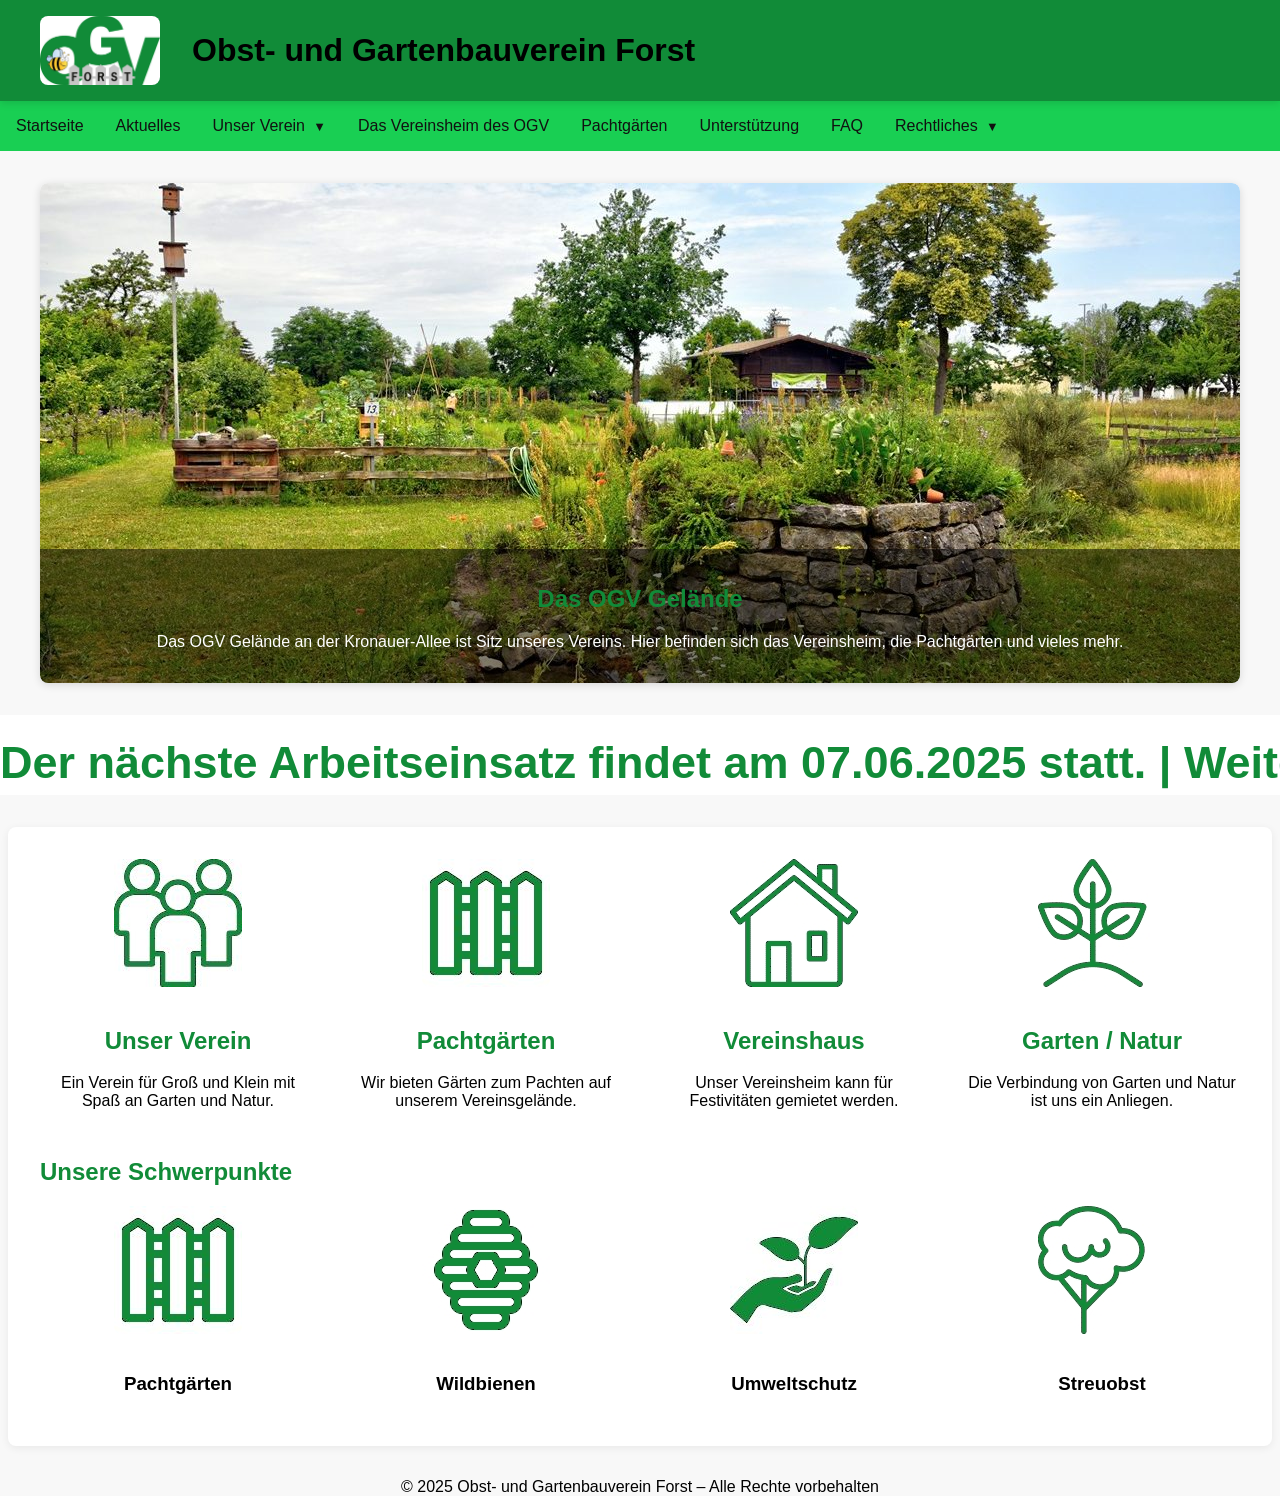
<file: index.html>
<!DOCTYPE html>
<html lang="de">
<head>
  <meta charset="UTF-8">
  <meta http-equiv="X-UA-Compatible" content="IE=EDGE">
  <meta name="viewport" content="width=device-width, initial-scale=1.0">
  <title>Obst- und Gartenbauverein Forst</title>
  <link rel="stylesheet" href="style.css">
</head>
<body class="index-home">
  <div id="header-include"></div>
  <!-- Bild-Slider -->
  <div class="slider-wrapper">
    <div class="slider" id="slider">
      <div class="slide active">
        <img src="images/Slider/Slider_OGV.jpg" alt="Das OGV Gelände">
        <div class="slider-caption">
          <h2>Das OGV Gelände</h2>
          <p>Das OGV Gelände an der Kronauer-Allee ist Sitz unseres Vereins. Hier befinden sich das Vereinsheim, die Pachtgärten und vieles mehr.</p>
        </div>
      </div>
      <div class="slide">
        <img src="images/Slider/Slider_Garten.jpg" alt="Pachtgärten">
        <div class="slider-caption">
          <h2>Pachtgärten</h2>
          <p>Der OGV bietet auf seinem Gelände Gärten zum Pachten an. Bei Interesse kommen Sie gerne auf uns zu.</p>
        </div>
      </div>
      <div class="slide">
        <img src="images/Slider/Slider_Naturschutz.jpg" alt="Naturschutz im OGV">
        <div class="slider-caption">
          <h2>Naturschutz im OGV</h2>
          <p>Einer der Schwerpunkte des OGV ist das Thema Naturschutz.</p>
        </div>
      </div>
      <div class="slide">
        <img src="images/Slider/Slider_Bienen.jpg" alt="Bienen">
        <div class="slider-caption">
          <h2>Bienen</h2>
          <p>Bienen und Wildbienen sind einer der Schwerpunkte des OGV</p>
        </div>
      </div>
      <div class="slider-controls">
        <button id="prev">&#10094;</button>
        <button id="next">&#10095;</button>
      </div>
    </div>
  </div>
  <!-- Laufbalken unter dem Slider -->
<div class="ticker">
  <div class="ticker-content" id="ticker-content">
    <!-- Tickertext wird per JS eingefügt -->
  </div>
</div>
  <main class="main-content">
    <div class="flex-row">
      <div class="flex-col">
        <img src="images/People.jpg" alt="Unser Verein">
        <h2>Unser Verein</h2>
        <p>Ein Verein für Groß und Klein mit Spaß an Garten und Natur.</p>
      </div>
      <div class="flex-col">
        <img src="images/Garden.jpg" alt="Pachtgärten">
        <h2>Pachtgärten</h2>
        <p>Wir bieten Gärten zum Pachten auf unserem Vereinsgelände.</p>
      </div>
      <div class="flex-col">
        <img src="images/House.jpg" alt="Vereinshaus">
        <h2>Vereinshaus</h2>
        <p>Unser Vereinsheim kann für Festivitäten gemietet werden.</p>
      </div>
      <div class="flex-col">
        <img src="images/Flower.jpg" alt="Garten / Natur">
        <h2>Garten / Natur</h2>
        <p>Die Verbindung von Garten und Natur ist uns ein Anliegen.</p>
      </div>
    </div>
    <section class="schwerpunkte">
      <h2>Unsere Schwerpunkte</h2>
      <div class="flex-row">
        <div class="flex-col">
          <img src="images/Garden.jpg" alt="Pachtgärten">
          <h3>Pachtgärten</h3>
        </div>
        <div class="flex-col">
          <img src="images/Bee.jpg" alt="Wildbienen">
          <h3>Wildbienen</h3>
        </div>
        <div class="flex-col">
          <img src="images/Naturschutz.jpg" alt="Umweltschutz">
          <h3>Umweltschutz</h3>
        </div>
        <div class="flex-col">
          <img src="images/Tree.jpg" alt="Streuobst">
          <h3>Streuobst</h3>
        </div>
      </div>
    </section>
  </main>
    <footer>
    &copy; 2025 Obst- und Gartenbauverein Forst &ndash; Alle Rechte vorbehalten
  </footer>
  <script src="slider.js"></script>
  <script src="ticker.js"></script>
  <script src="menu.js"></script>
  <script src="header.js"></script>
  <button id="back-to-top" title="Nach oben">↑</button>
  <script>
window.addEventListener('scroll', function() {
  const btn = document.getElementById('back-to-top');
  if (window.scrollY > 300) {
    btn.classList.add('show');
  } else {
    btn.classList.remove('show');
  }
});
document.getElementById('back-to-top').onclick = function() {
  window.scrollTo({ top: 0, behavior: 'smooth' });
};
</script>
</body>
</html>
</file>
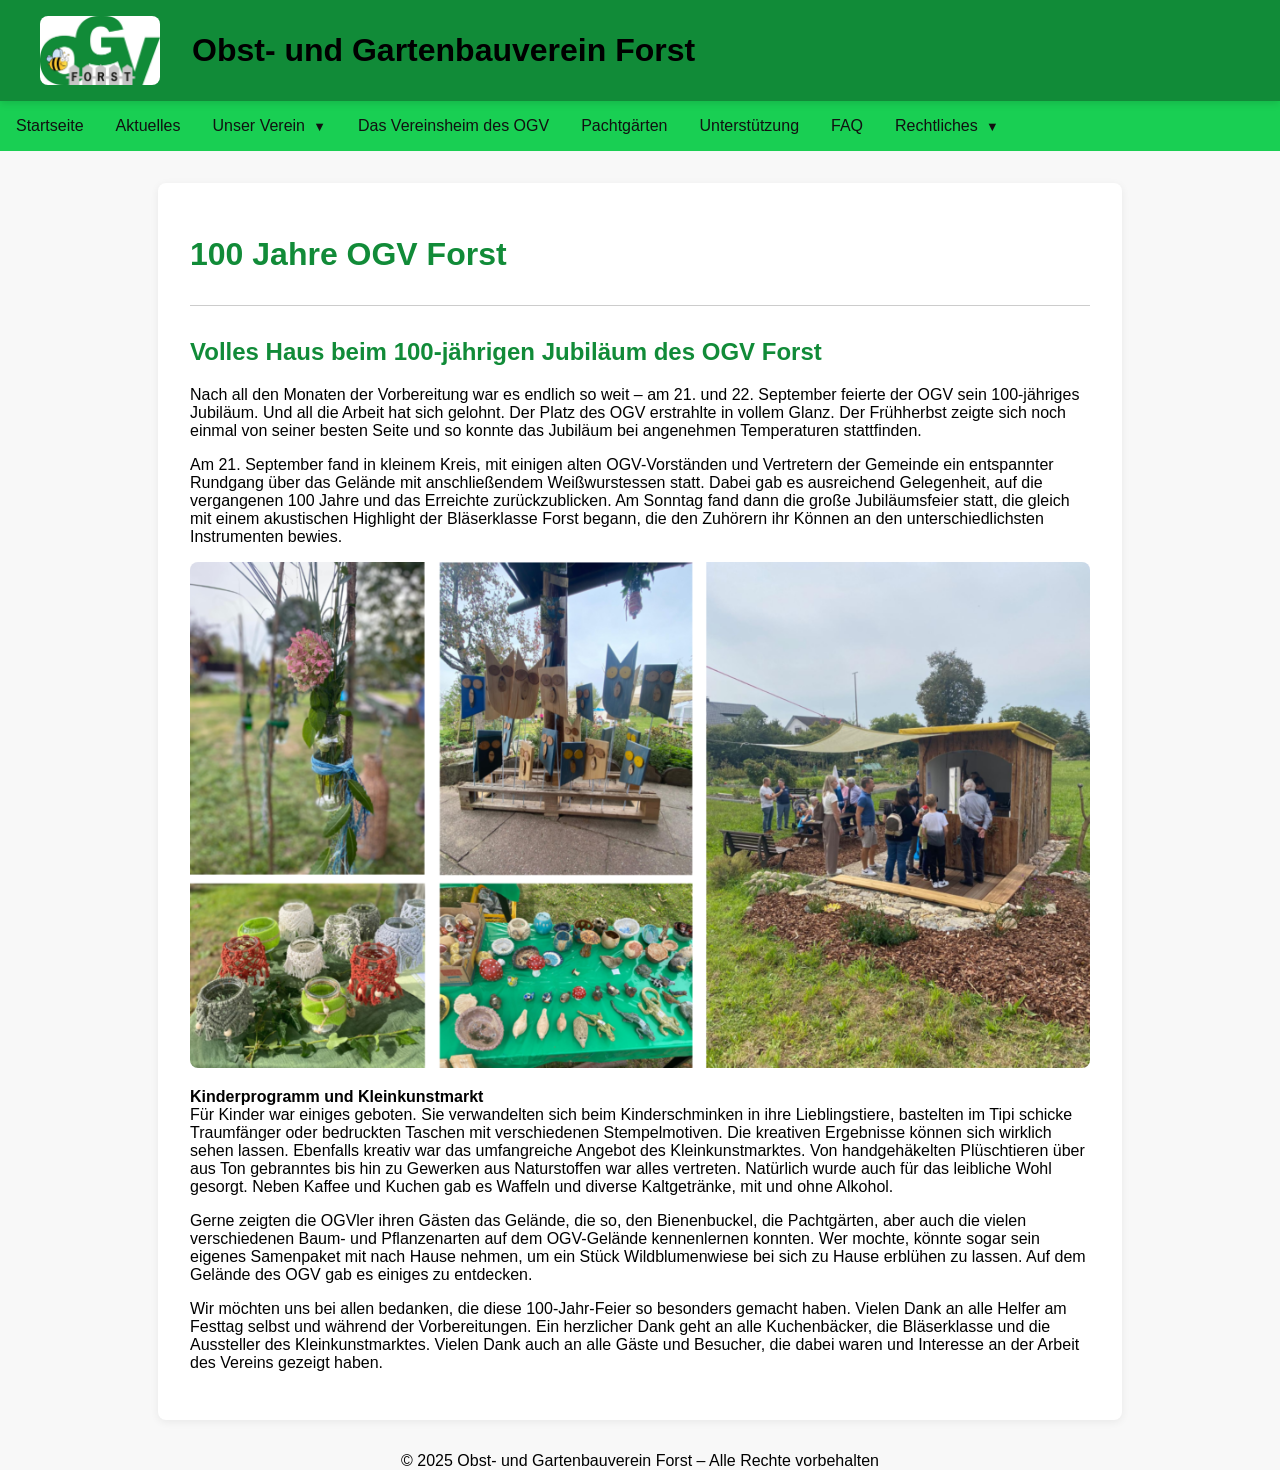
<file: 100JahreOGV.html>
<!DOCTYPE html>
<html lang="de">
<head>
  <meta charset="UTF-8">
  <meta http-equiv="X-UA-Compatible" content="IE=EDGE">
  <meta name="viewport" content="width=device-width, initial-scale=1.0">
  <title>Obst- und Gartenbauverein Forst</title>
  <link rel="stylesheet" href="style.css">
</head>
<body class="index-home">
  <div id="header-include"></div>
  <main>
    <h1>100 Jahre OGV Forst</h1>
    <hr>
    <h2>Volles Haus beim 100-jährigen Jubiläum des OGV Forst</h2>
    <p>Nach all den Monaten der Vorbereitung war es endlich so weit – am 21. und 22. September feierte der OGV sein 100-jähriges Jubiläum. Und all die Arbeit hat sich gelohnt. Der Platz des OGV erstrahlte in vollem Glanz. Der Frühherbst zeigte sich noch einmal von seiner besten Seite und so konnte das Jubiläum bei angenehmen Temperaturen stattfinden.</p>
    <p>Am 21. September fand in kleinem Kreis, mit einigen alten OGV-Vorständen und Vertretern der Gemeinde ein entspannter Rundgang über das Gelände mit anschließendem Weißwurstessen statt. Dabei gab es ausreichend Gelegenheit, auf die vergangenen 100 Jahre und das Erreichte zurückzublicken. Am Sonntag fand dann die große Jubiläumsfeier statt, die gleich mit einem akustischen Highlight der Bläserklasse Forst begann, die den Zuhörern ihr Können an den unterschiedlichsten Instrumenten bewies.</p>
    <img src="images/100JahreOGV.jpg" alt="Jubiläum OGV Forst">
    <p><strong>Kinderprogramm und Kleinkunstmarkt</strong><br>
      Für Kinder war einiges geboten. Sie verwandelten sich beim Kinderschminken in ihre Lieblingstiere, bastelten im Tipi schicke Traumfänger oder bedruckten Taschen mit verschiedenen Stempelmotiven. Die kreativen Ergebnisse können sich wirklich sehen lassen. Ebenfalls kreativ war das umfangreiche Angebot des Kleinkunstmarktes. Von handgehäkelten Plüschtieren über aus Ton gebranntes bis hin zu Gewerken aus Naturstoffen war alles vertreten. Natürlich wurde auch für das leibliche Wohl gesorgt. Neben Kaffee und Kuchen gab es Waffeln und diverse Kaltgetränke, mit und ohne Alkohol.
    </p>
    <p>
      Gerne zeigten die OGVler ihren Gästen das Gelände, die so, den Bienenbuckel, die Pachtgärten, aber auch die vielen verschiedenen Baum- und Pflanzenarten auf dem OGV-Gelände kennenlernen konnten. Wer mochte, könnte sogar sein eigenes Samenpaket mit nach Hause nehmen, um ein Stück Wildblumenwiese bei sich zu Hause erblühen zu lassen. Auf dem Gelände des OGV gab es einiges zu entdecken.
    </p>
    <p>
      Wir möchten uns bei allen bedanken, die diese 100-Jahr-Feier so besonders gemacht haben. Vielen Dank an alle Helfer am Festtag selbst und während der Vorbereitungen. Ein herzlicher Dank geht an alle Kuchenbäcker, die Bläserklasse und die Aussteller des Kleinkunstmarktes. Vielen Dank auch an alle Gäste und Besucher, die dabei waren und Interesse an der Arbeit des Vereins gezeigt haben.
    </p>
  </main>
  <button id="back-to-top" title="Nach oben">↑</button>
   <footer>
    &copy; 2025 Obst- und Gartenbauverein Forst &ndash; Alle Rechte vorbehalten
  </footer>
  <script src="menu.js"></script>
  <script src="header.js"></script>
  <script>
    window.addEventListener('scroll', function() {
      const btn = document.getElementById('back-to-top');
      if (window.scrollY > 300) {
        btn.classList.add('show');
      } else {
        btn.classList.remove('show');
      }
    });
    document.getElementById('back-to-top').onclick = function() {
      window.scrollTo({ top: 0, behavior: 'smooth' });
    };
  </script>
</body>
</html>
</file>
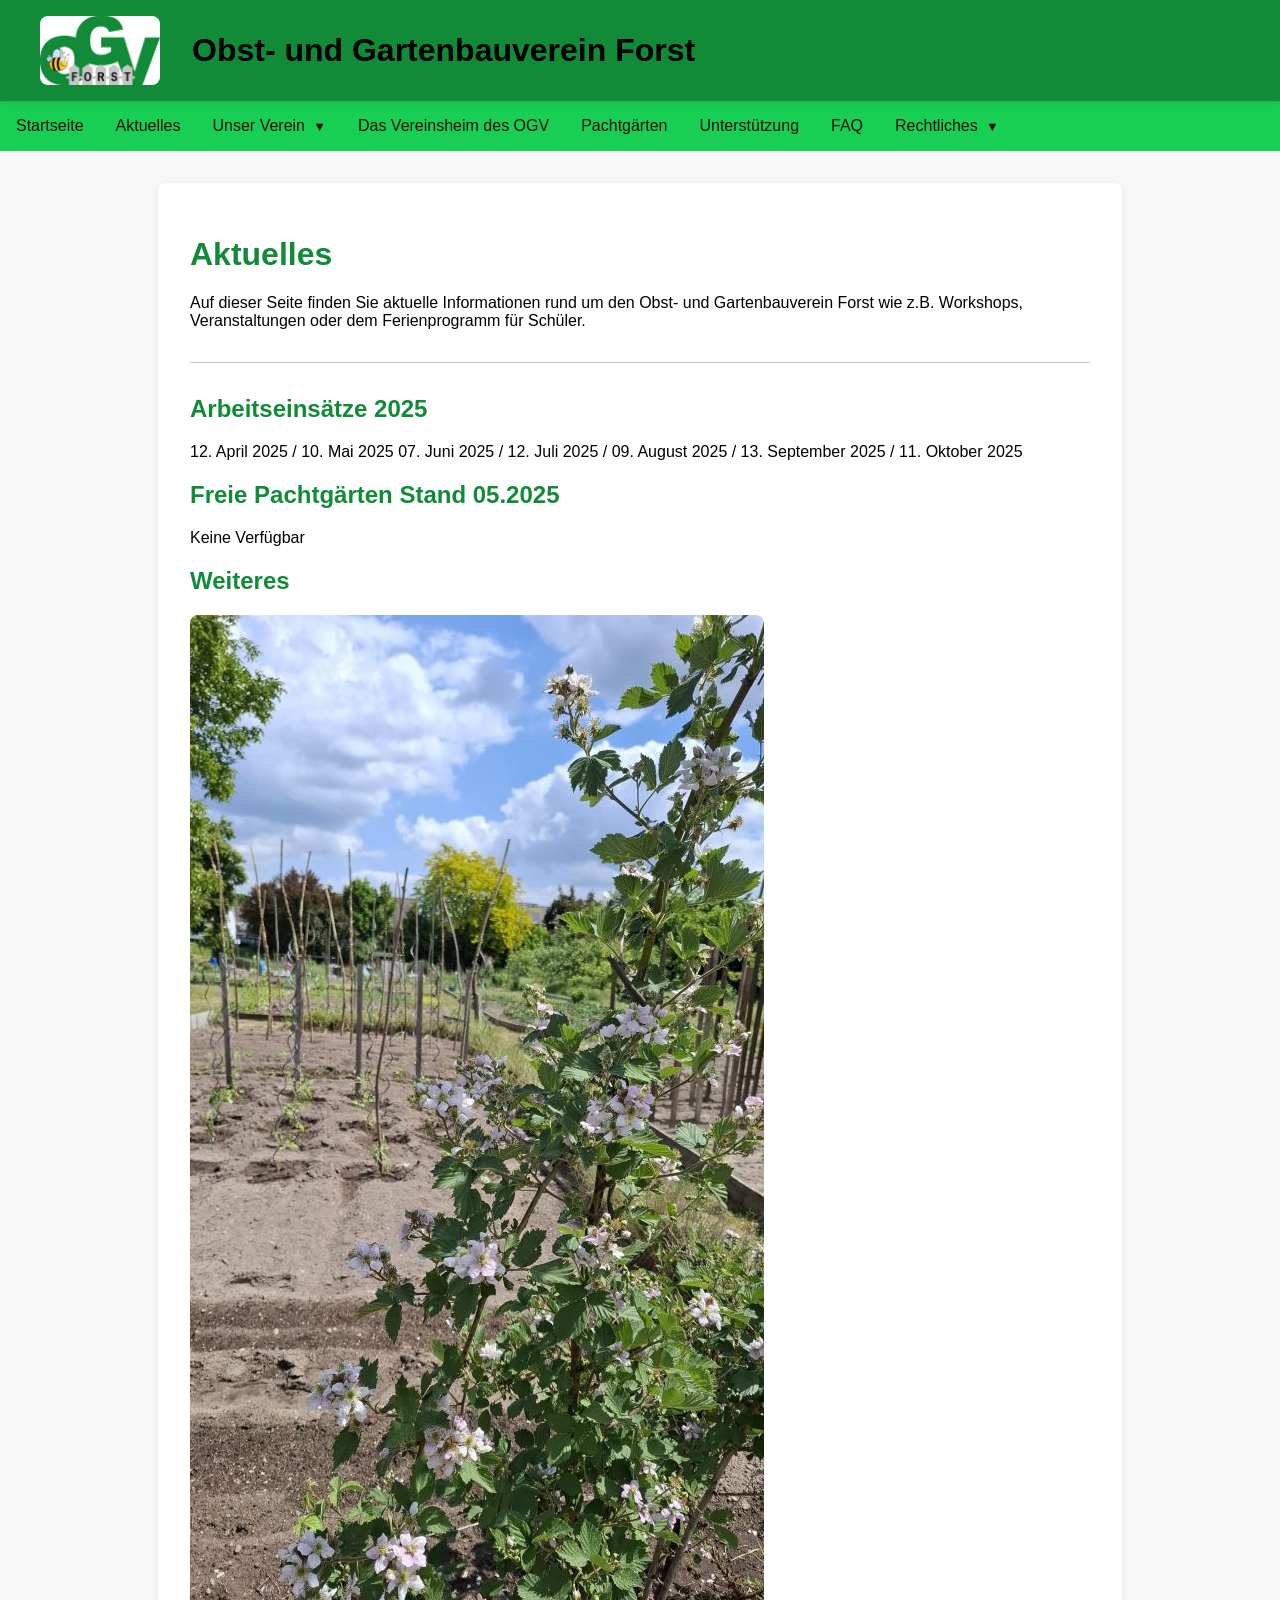
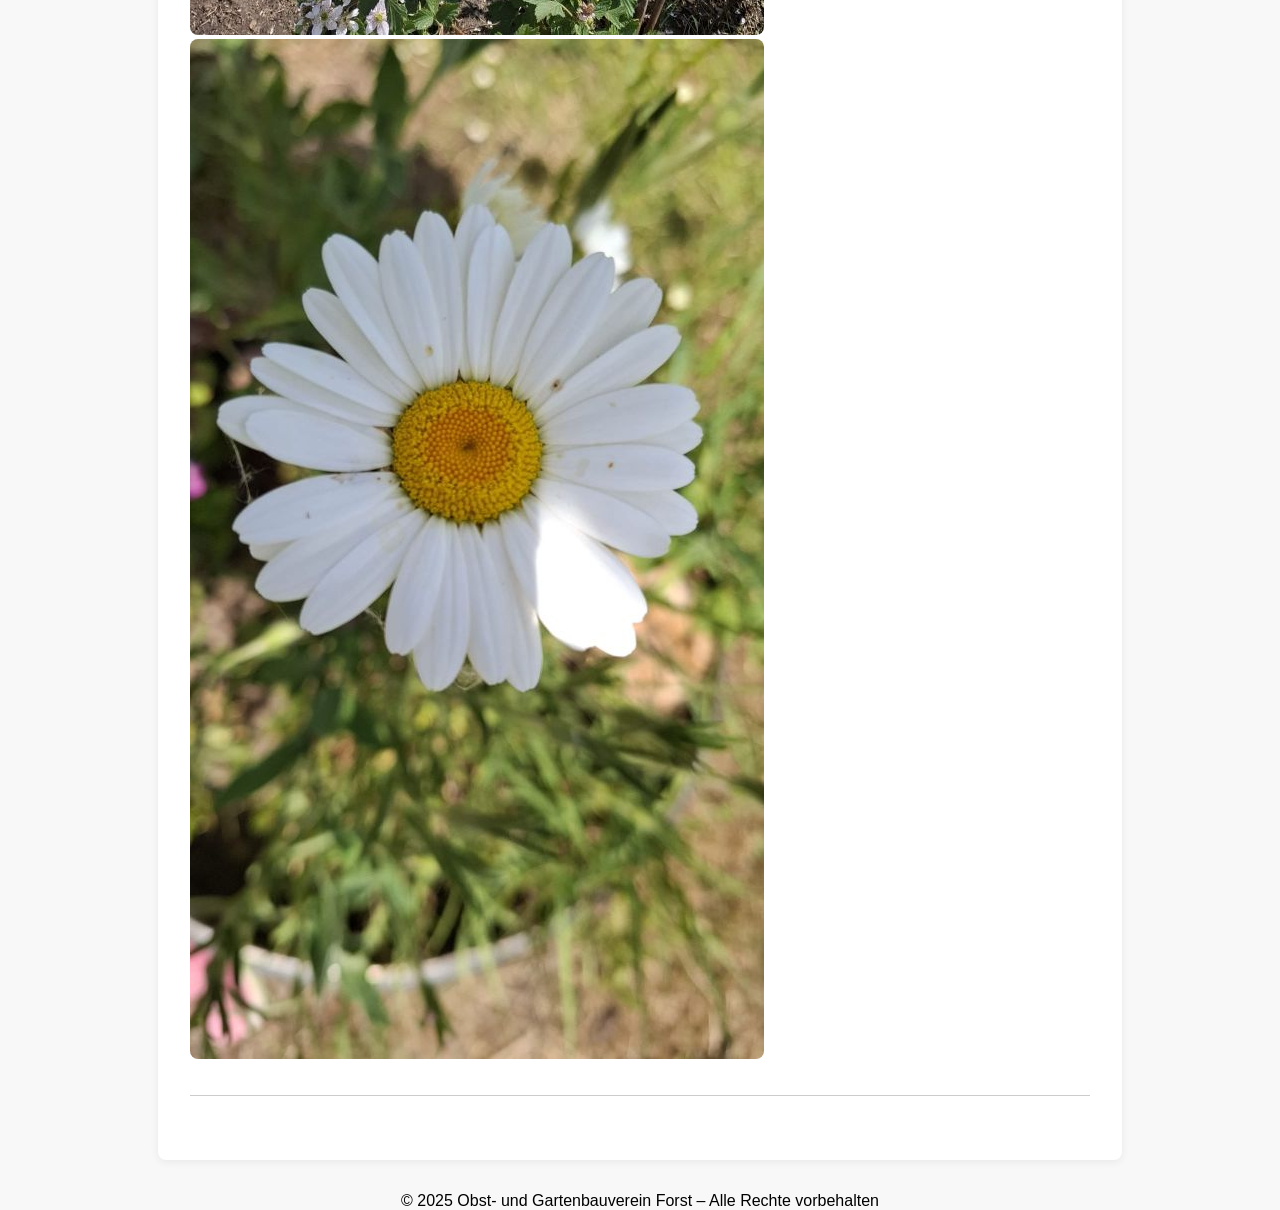
<file: aktuelles.html>
<!DOCTYPE html>
<html lang="de">
<head>
  <meta charset="UTF-8">
  <meta http-equiv="X-UA-Compatible" content="IE=EDGE">
  <meta name="viewport" content="width=device-width, initial-scale=1.0">
  <title>Obst- und Gartenbauverein Forst</title>
  <link rel="stylesheet" href="style.css">
</head>
<body class="index-home">
  <div id="header-include"></div>
  <main>
    <h1>Aktuelles</h1>
    <p>Auf dieser Seite finden Sie aktuelle Informationen rund um den Obst- und Gartenbauverein Forst wie z.B. Workshops, Veranstaltungen oder dem Ferienprogramm für Schüler.</p>
    <hr>
    <h2 id="headline1"></h2>
    <p id="text1"></p>
    <h2 id="headline2"></h2>
    <p id="text2"></p>
    <h2>Weiteres</h2>
    <img src="images/aktuelles/aktuelles_1.jpg" alt="OGV Forst Sharepic">
    <img src="images/aktuelles/aktuelles_2.jpg" alt="OGV Forst Sharepic">
    <hr>
  </main>
  <button id="back-to-top" title="Nach oben">↑</button>
    <footer>
    &copy; 2025 Obst- und Gartenbauverein Forst &ndash; Alle Rechte vorbehalten
  </footer>
  <script src="menu.js"></script>
  <script src="header.js"></script>
  <script src="aktuelles.js"></script>
  <script>
    window.addEventListener('scroll', function() {
      const btn = document.getElementById('back-to-top');
      if (window.scrollY > 300) {
        btn.classList.add('show');
      } else {
        btn.classList.remove('show');
      }
    });
    document.getElementById('back-to-top').onclick = function() {
      window.scrollTo({ top: 0, behavior: 'smooth' });
    };
  </script>
</body>
</html>
</file>
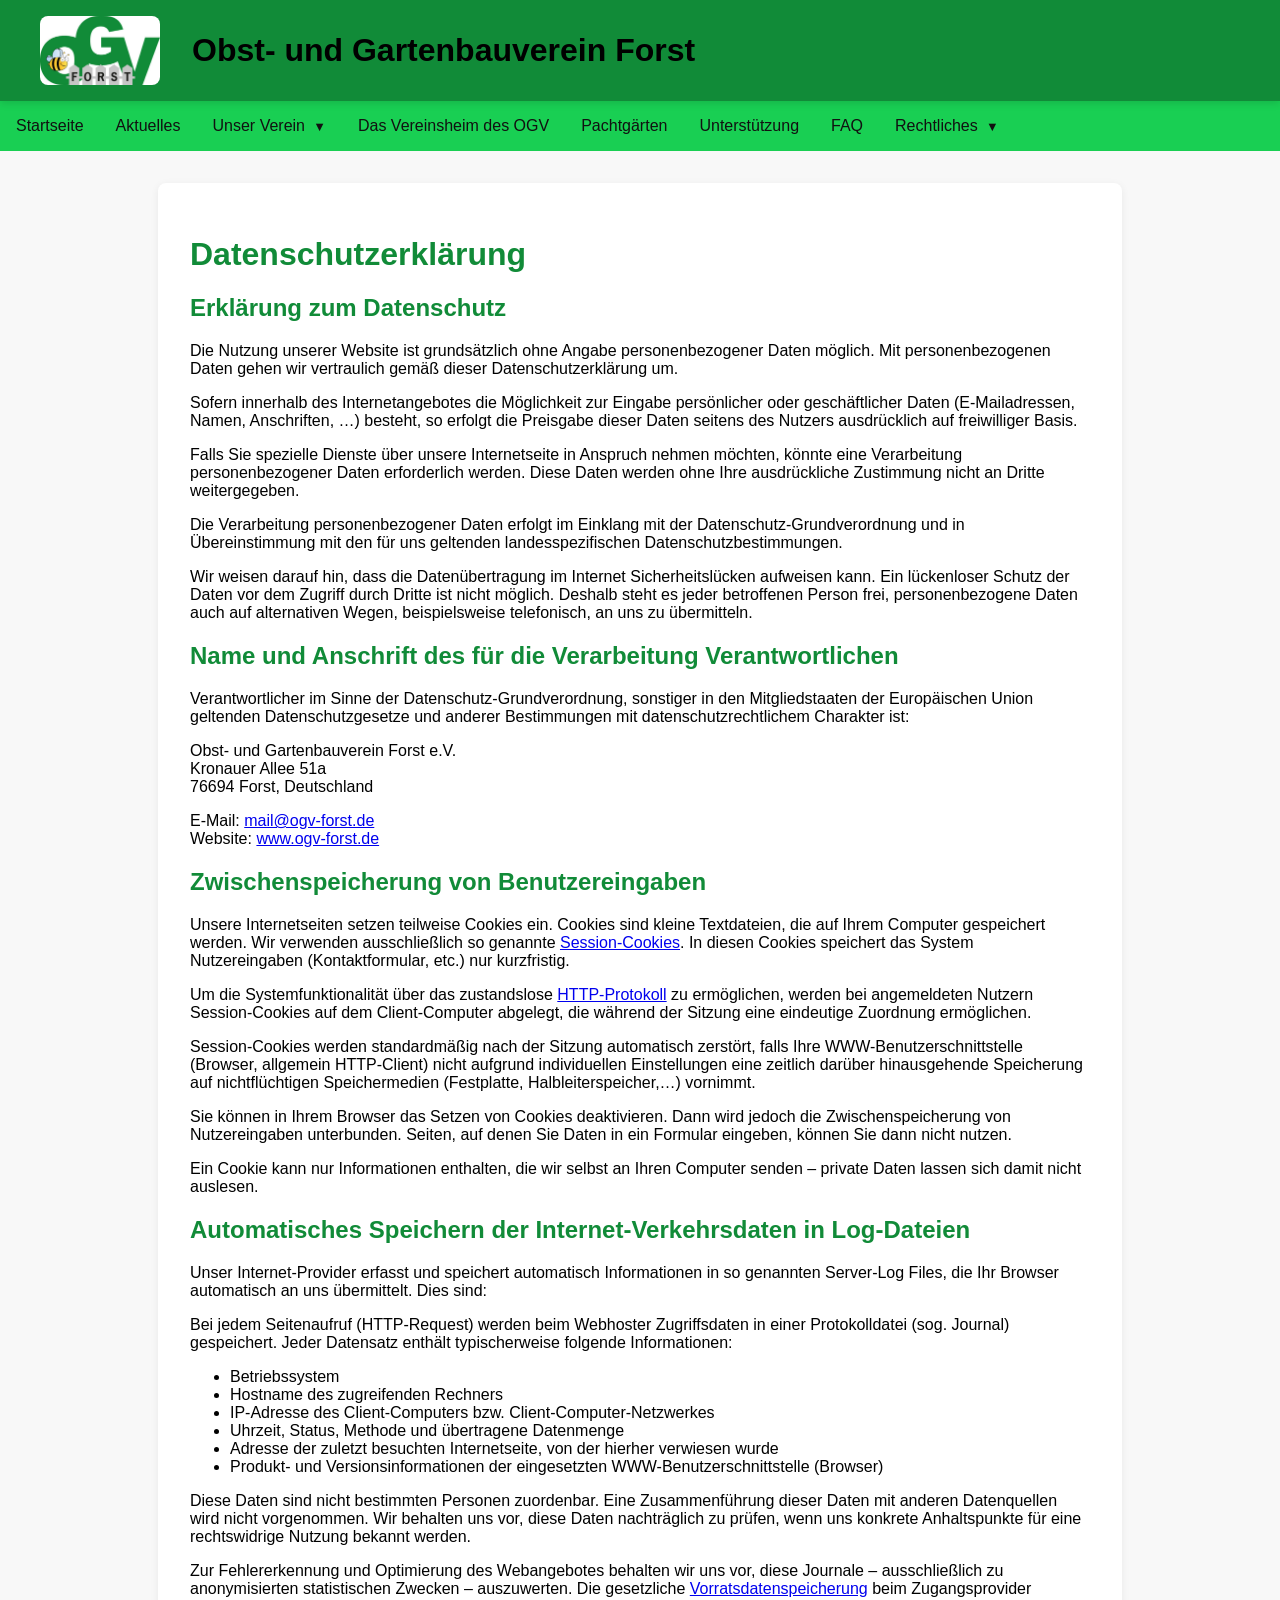
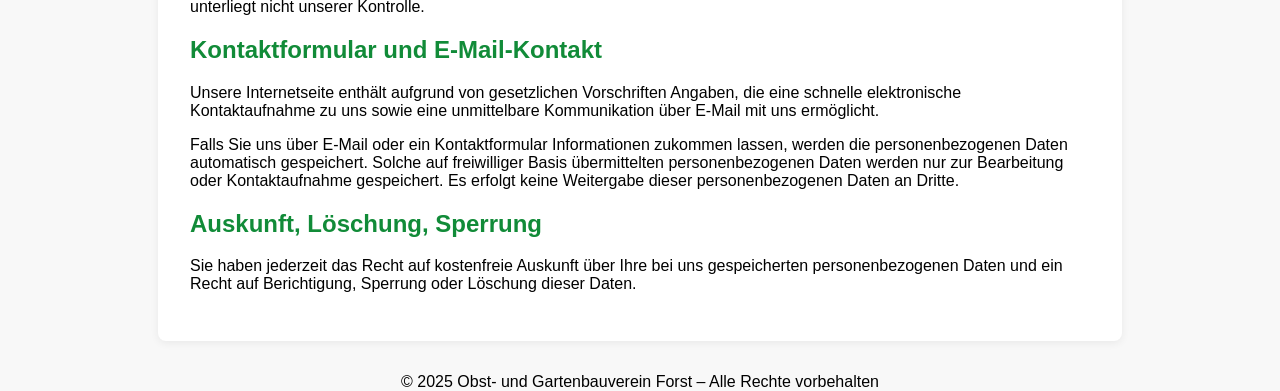
<file: datenschutz.html>
﻿<!DOCTYPE html>
<html lang="de">
<head>
  <meta charset="UTF-8">
  <meta http-equiv="X-UA-Compatible" content="IE=EDGE">
  <meta name="viewport" content="width=device-width, initial-scale=1.0">
  <title>Obst- und Gartenbauverein Forst</title>
  <link rel="stylesheet" href="style.css">
</head>
<body class="index-home">
  <div id="header-include"></div>
  <main>
    <h1>Datenschutzerklärung</h1>
    <h2>Erklärung zum Datenschutz</h2>
    <p>Die Nutzung unserer Website ist grundsätzlich ohne Angabe personenbezogener Daten möglich. Mit personenbezogenen Daten gehen wir vertraulich gemäß dieser Datenschutzerklärung um.</p>
    <p>Sofern innerhalb des Internetangebotes die Möglichkeit zur Eingabe persönlicher oder geschäftlicher Daten (E-Mailadressen, Namen, Anschriften, …) besteht, so erfolgt die Preisgabe dieser Daten seitens des Nutzers ausdrücklich auf freiwilliger Basis.</p>
    <p>Falls Sie spezielle Dienste über unsere Internetseite in Anspruch nehmen möchten, könnte eine Verarbeitung personenbezogener Daten erforderlich werden. Diese Daten werden ohne Ihre ausdrückliche Zustimmung nicht an Dritte weitergegeben.</p>
    <p>Die Verarbeitung personenbezogener Daten erfolgt im Einklang mit der Datenschutz-Grundverordnung und in Übereinstimmung mit den für uns geltenden landesspezifischen Datenschutzbestimmungen.</p>
    <p>Wir weisen darauf hin, dass die Datenübertragung im Internet Sicherheitslücken aufweisen kann. Ein lückenloser Schutz der Daten vor dem Zugriff durch Dritte ist nicht möglich. Deshalb steht es jeder betroffenen Person frei, personenbezogene Daten auch auf alternativen Wegen, beispielsweise telefonisch, an uns zu übermitteln.</p>
    <h2>Name und Anschrift des für die Verarbeitung Verantwortlichen</h2>
    <p>Verantwortlicher im Sinne der Datenschutz-Grundverordnung, sonstiger in den Mitgliedstaaten der Europäischen Union geltenden Datenschutzgesetze und anderer Bestimmungen mit datenschutzrechtlichem Charakter ist:</p>
    <p>Obst- und Gartenbauverein Forst e.V.<br>
      Kronauer Allee 51a<br>
      76694 Forst, Deutschland</p>
    <p>
      E-Mail: <a href="mailto:mail@ogv-forst.de">mail@ogv-forst.de</a><br>
      Website: <a href="https://www.ogv-forst.de" target="_blank" rel="noopener">www.ogv-forst.de</a>
    </p>
    <h2>Zwischenspeicherung von Benutzereingaben</h2>
    <p>Unsere Internetseiten setzen teilweise Cookies ein. Cookies sind kleine Textdateien, die auf Ihrem Computer gespeichert werden. Wir verwenden ausschließlich so genannte <a href="https://de.wikipedia.org/wiki/Sitzungsbezeichner" target="_blank" rel="noreferrer noopener">Session-Cookies</a>. In diesen Cookies speichert das System Nutzereingaben (Kontaktformular, etc.) nur kurzfristig.</p>
    <p>Um die Systemfunktionalität über das zustandslose <a href="https://de.wikipedia.org/wiki/Hypertext_Transfer_Protocol" target="_blank" rel="noreferrer noopener">HTTP-Protokoll</a> zu ermöglichen, werden bei angemeldeten Nutzern Session-Cookies auf dem Client-Computer abgelegt, die während der Sitzung eine eindeutige Zuordnung ermöglichen.</p>
    <p>Session-Cookies werden standardmäßig nach der Sitzung automatisch zerstört, falls Ihre WWW-Benutzerschnittstelle (Browser, allgemein HTTP-Client) nicht aufgrund individuellen Einstellungen eine zeitlich darüber hinausgehende Speicherung auf nichtflüchtigen Speichermedien (Festplatte, Halbleiterspeicher,…) vornimmt.</p>
    <p>Sie können in Ihrem Browser das Setzen von Cookies deaktivieren. Dann wird jedoch die Zwischenspeicherung von Nutzereingaben unterbunden. Seiten, auf denen Sie Daten in ein Formular eingeben, können Sie dann nicht nutzen.</p>
    <p>Ein Cookie kann nur Informationen enthalten, die wir selbst an Ihren Computer senden – private Daten lassen sich damit nicht auslesen.</p>
    <h2>Automatisches Speichern der Internet-Verkehrsdaten in Log-Dateien</h2>
    <p>Unser Internet-Provider erfasst und speichert automatisch Informationen in so genannten Server-Log Files, die Ihr Browser automatisch an uns übermittelt. Dies sind:</p>
    <p>Bei jedem Seitenaufruf (HTTP-Request) werden beim Webhoster Zugriffsdaten in einer Protokolldatei (sog. Journal) gespeichert. Jeder Datensatz enthält typischerweise folgende Informationen:</p>
    <ul>
      <li>Betriebssystem</li>
      <li>Hostname des zugreifenden Rechners</li>
      <li>IP-Adresse des Client-Computers bzw. Client-Computer-Netzwerkes</li>
      <li>Uhrzeit, Status, Methode und übertragene Datenmenge</li>
      <li>Adresse der zuletzt besuchten Internetseite, von der hierher verwiesen wurde</li>
      <li>Produkt- und Versionsinformationen der eingesetzten WWW-Benutzerschnittstelle (Browser)</li>
    </ul>
    <p>Diese Daten sind nicht bestimmten Personen zuordenbar. Eine Zusammenführung dieser Daten mit anderen Datenquellen wird nicht vorgenommen. Wir behalten uns vor, diese Daten nachträglich zu prüfen, wenn uns konkrete Anhaltspunkte für eine rechtswidrige Nutzung bekannt werden.</p>
    <p>Zur Fehlererkennung und Optimierung des Webangebotes behalten wir uns vor, diese Journale – ausschließlich zu anonymisierten statistischen Zwecken – auszuwerten. Die gesetzliche <a href="http://de.wikipedia.org/wiki/Vorratsdatenspeicherung" target="_blank" rel="noreferrer noopener">Vorratsdatenspeicherung</a> beim Zugangsprovider unterliegt nicht unserer Kontrolle.</p>
    <h2>Kontaktformular und E-Mail-Kontakt</h2>
    <p>Unsere Internetseite enthält aufgrund von gesetzlichen Vorschriften Angaben, die eine schnelle elektronische Kontaktaufnahme zu uns sowie eine unmittelbare Kommunikation über E-Mail mit uns ermöglicht.</p>
    <p>Falls Sie uns über E-Mail oder ein Kontaktformular Informationen zukommen lassen, werden die personenbezogenen Daten automatisch gespeichert. Solche auf freiwilliger Basis übermittelten personenbezogenen Daten werden nur zur Bearbeitung oder Kontaktaufnahme gespeichert. Es erfolgt keine Weitergabe dieser personenbezogenen Daten an Dritte.</p>
    <h2>Auskunft, Löschung, Sperrung</h2>
    <p>Sie haben jederzeit das Recht auf kostenfreie Auskunft über Ihre bei uns gespeicherten personenbezogenen Daten und ein Recht auf Berichtigung, Sperrung oder Löschung dieser Daten.</p>
  </main>
 <footer>
    &copy; 2025 Obst- und Gartenbauverein Forst &ndash; Alle Rechte vorbehalten
  </footer>
  <script src="menu.js"></script>
  <script src="header.js"></script>
</body>
</html>
</file>
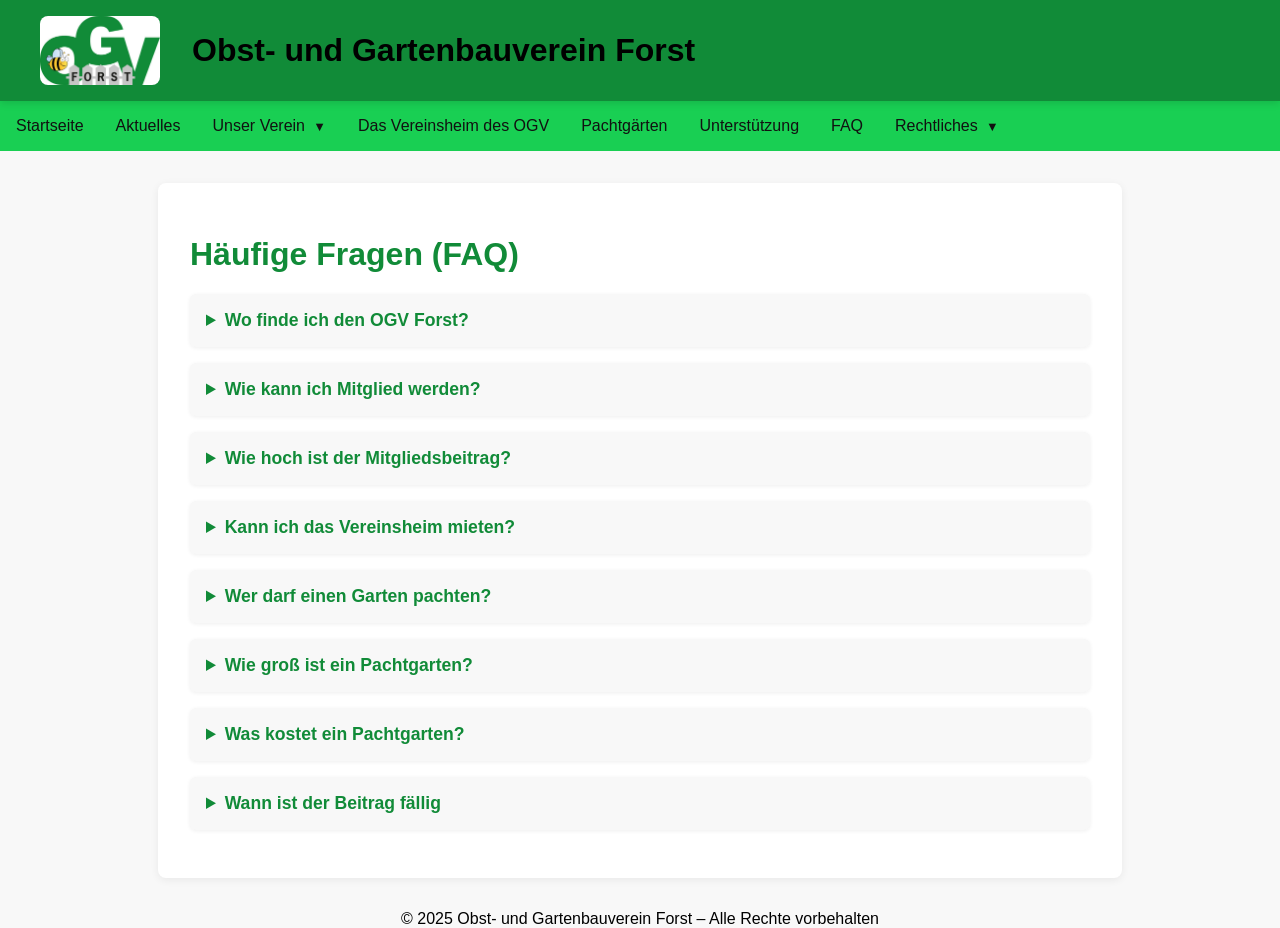
<file: faq.html>
<!DOCTYPE html>
<html lang="de">
<head>
  <meta charset="UTF-8">
  <title>FAQ – Obst- und Gartenbauverein Forst</title>
  <meta name="viewport" content="width=device-width, initial-scale=1.0">
  <link rel="stylesheet" href="style.css">
</head>
<body>
  <div id="header-include"></div>
  <main>
    <h1>Häufige Fragen (FAQ)</h1>
    <div id="faq-list">
      <!-- Wird per JS gefüllt -->
    </div>
  </main>
  <footer>
    &copy; 2025 Obst- und Gartenbauverein Forst &ndash; Alle Rechte vorbehalten
  </footer>
  <button id="back-to-top" title="Nach oben">↑</button>
  <script src="menu.js"></script>
  <script src="header.js"></script>
  <script src="faq.js"></script>
</body>
</html>
</file>
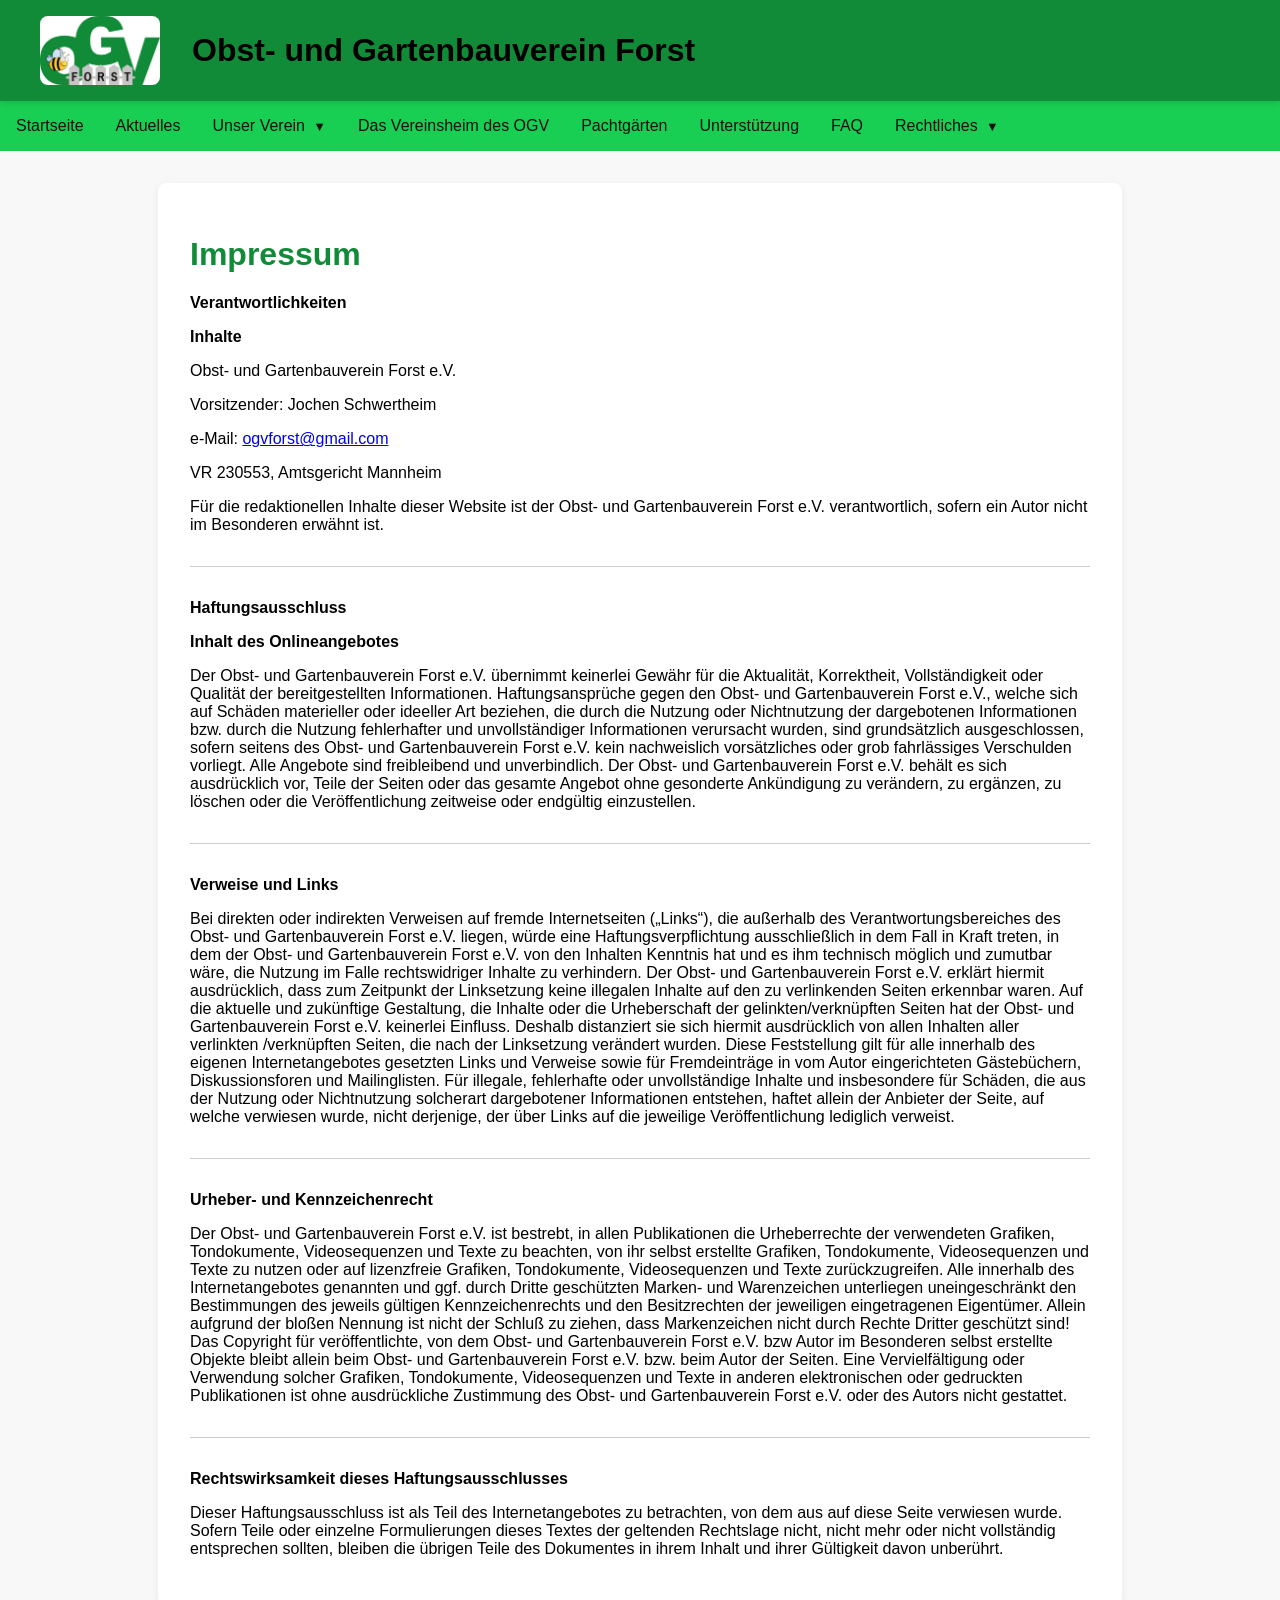
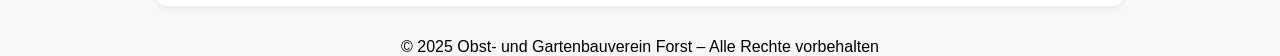
<file: impressum.html>
﻿<!DOCTYPE html>
<html lang="de">
<head>
  <meta charset="UTF-8">
  <meta http-equiv="X-UA-Compatible" content="IE=EDGE">
  <meta name="viewport" content="width=device-width, initial-scale=1.0">
  <title>Obst- und Gartenbauverein Forst</title>
  <link rel="stylesheet" href="style.css">
</head>
<body class="index-home">
  <div id="header-include"></div>
  <main>
    <h1>Impressum</h1>
    <p><strong>Verantwortlichkeiten</strong></p>
    <p><strong>Inhalte</strong></p>
    <p>Obst- und Gartenbauverein Forst e.V.</p>
    <p>Vorsitzender: Jochen Schwertheim</p>
    <p>e-Mail: <a href="mailto:ogvforst@gmail.com">ogvforst@gmail.com</a></p>
    <p>VR 230553, Amtsgericht Mannheim</p>
    <p>Für die redaktionellen Inhalte dieser Website ist der Obst- und Gartenbauverein Forst e.V. verantwortlich, sofern ein Autor nicht im Besonderen erwähnt ist.</p>
    <hr>
    <p><strong>Haftungsausschluss</strong></p>
    <p><strong>Inhalt des Onlineangebotes</strong></p>
    <p>Der Obst- und Gartenbauverein Forst e.V. übernimmt keinerlei Gewähr für die Aktualität, Korrektheit, Vollständigkeit oder Qualität der bereitgestellten Informationen. Haftungsansprüche gegen den Obst- und Gartenbauverein Forst e.V., welche sich auf Schäden materieller oder ideeller Art beziehen, die durch die Nutzung oder Nichtnutzung der dargebotenen Informationen bzw. durch die Nutzung fehlerhafter und unvollständiger Informationen verursacht wurden, sind grundsätzlich ausgeschlossen, sofern seitens des Obst- und Gartenbauverein Forst e.V. kein nachweislich vorsätzliches oder grob fahrlässiges Verschulden vorliegt. Alle Angebote sind freibleibend und unverbindlich. Der Obst- und Gartenbauverein Forst e.V. behält es sich ausdrücklich vor, Teile der Seiten oder das gesamte Angebot ohne gesonderte Ankündigung zu verändern, zu ergänzen, zu löschen oder die Veröffentlichung zeitweise oder endgültig einzustellen.</p>
    <hr>
    <p><strong>Verweise und Links</strong></p>
    <p>Bei direkten oder indirekten Verweisen auf fremde Internetseiten („Links“), die außerhalb des Verantwortungsbereiches des Obst- und Gartenbauverein Forst e.V. liegen, würde eine Haftungsverpflichtung ausschließlich in dem Fall in Kraft treten, in dem der Obst- und Gartenbauverein Forst e.V. von den Inhalten Kenntnis hat und es ihm technisch möglich und zumutbar wäre, die Nutzung im Falle rechtswidriger Inhalte zu verhindern. Der Obst- und Gartenbauverein Forst e.V. erklärt hiermit ausdrücklich, dass zum Zeitpunkt der Linksetzung keine illegalen Inhalte auf den zu verlinkenden Seiten erkennbar waren. Auf die aktuelle und zukünftige Gestaltung, die Inhalte oder die Urheberschaft der gelinkten/verknüpften Seiten hat der Obst- und Gartenbauverein Forst e.V. keinerlei Einfluss. Deshalb distanziert sie sich hiermit ausdrücklich von allen Inhalten aller verlinkten /verknüpften Seiten, die nach der Linksetzung verändert wurden. Diese Feststellung gilt für alle innerhalb des eigenen Internetangebotes gesetzten Links und Verweise sowie für Fremdeinträge in vom Autor eingerichteten Gästebüchern, Diskussionsforen und Mailinglisten. Für illegale, fehlerhafte oder unvollständige Inhalte und insbesondere für Schäden, die aus der Nutzung oder Nichtnutzung solcherart dargebotener Informationen entstehen, haftet allein der Anbieter der Seite, auf welche verwiesen wurde, nicht derjenige, der über Links auf die jeweilige Veröffentlichung lediglich verweist.</p>
    <hr>
    <p><strong>Urheber- und Kennzeichenrecht</strong></p>
    <p>Der Obst- und Gartenbauverein Forst e.V. ist bestrebt, in allen Publikationen die Urheberrechte der verwendeten Grafiken, Tondokumente, Videosequenzen und Texte zu beachten, von ihr selbst erstellte Grafiken, Tondokumente, Videosequenzen und Texte zu nutzen oder auf lizenzfreie Grafiken, Tondokumente, Videosequenzen und Texte zurückzugreifen. Alle innerhalb des Internetangebotes genannten und ggf. durch Dritte geschützten Marken- und Warenzeichen unterliegen uneingeschränkt den Bestimmungen des jeweils gültigen Kennzeichenrechts und den Besitzrechten der jeweiligen eingetragenen Eigentümer. Allein aufgrund der bloßen Nennung ist nicht der Schluß zu ziehen, dass Markenzeichen nicht durch Rechte Dritter geschützt sind! Das Copyright für veröffentlichte, von dem Obst- und Gartenbauverein Forst e.V. bzw Autor im Besonderen selbst erstellte Objekte bleibt allein beim Obst- und Gartenbauverein Forst e.V. bzw. beim Autor der Seiten. Eine Vervielfältigung oder Verwendung solcher Grafiken, Tondokumente, Videosequenzen und Texte in anderen elektronischen oder gedruckten Publikationen ist ohne ausdrückliche Zustimmung des Obst- und Gartenbauverein Forst e.V. oder des Autors nicht gestattet. </p>
    <hr>
    <p><strong>Rechtswirksamkeit dieses Haftungsausschlusses </strong></p>
    <p>Dieser Haftungsausschluss ist als Teil des Internetangebotes zu betrachten, von dem aus auf diese Seite verwiesen wurde. Sofern Teile oder einzelne Formulierungen dieses Textes der geltenden Rechtslage nicht, nicht mehr oder nicht vollständig entsprechen sollten, bleiben die übrigen Teile des Dokumentes in ihrem Inhalt und ihrer Gültigkeit davon unberührt.</p>
  </main>
  <footer>
    &copy; 2025 Obst- und Gartenbauverein Forst &ndash; Alle Rechte vorbehalten
  </footer>
  <script src="menu.js"></script>
  <script src="header.js"></script>
</body>
</html>
</file>
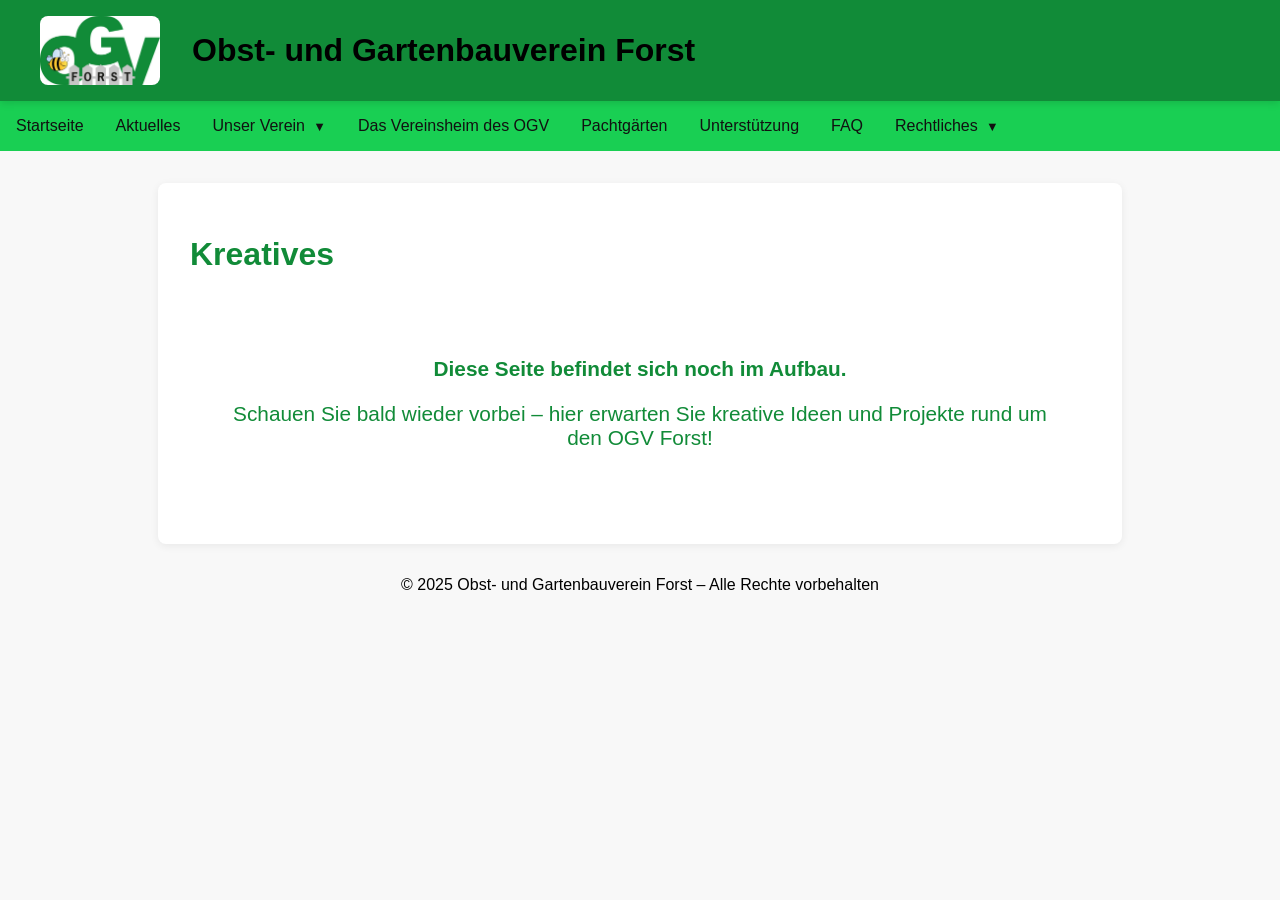
<file: Kreatives.html>
<!DOCTYPE html>
<html lang="de">
<head>
  <meta charset="UTF-8">
  <meta http-equiv="X-UA-Compatible" content="IE=EDGE">
  <meta name="viewport" content="width=device-width, initial-scale=1.0">
  <title>Obst- und Gartenbauverein Forst – Veranstaltungen</title>
  <link rel="stylesheet" href="style.css">
</head>
<body class="index-home">
  <div id="header-include"></div>
  <main>
    <h1>Kreatives</h1>
    <div style="padding:2em; text-align:center; color:#118b38; font-size:1.3em;">
      <p><strong>Diese Seite befindet sich noch im Aufbau.</strong></p>
      <p>Schauen Sie bald wieder vorbei – hier erwarten Sie kreative Ideen und Projekte rund um den OGV Forst!</p>
    </div>
  </main>
  <footer>
    &copy; 2025 Obst- und Gartenbauverein Forst &ndash; Alle Rechte vorbehalten
  </footer>
  <script src="menu.js"></script>
  <script src="header.js"></script>
  <!-- Optional: eigenes JS für diese Seite -->
</body>
</html>
</file>
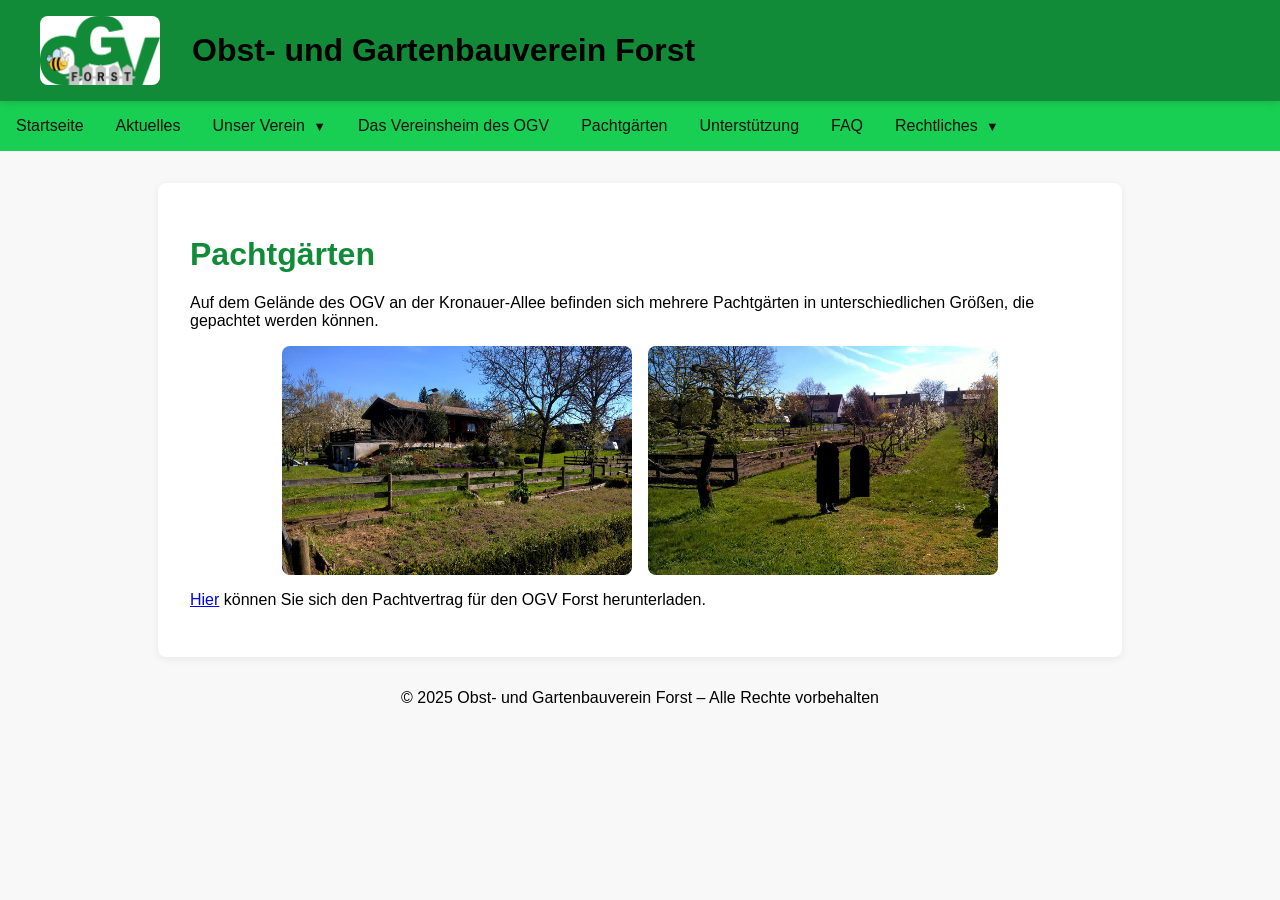
<file: pachtgaerten.html>
﻿<!DOCTYPE html>
<html lang="de">
<head>
  <meta charset="UTF-8">
  <meta http-equiv="X-UA-Compatible" content="IE=EDGE">
  <meta name="viewport" content="width=device-width, initial-scale=1.0">
  <title>Obst- und Gartenbauverein Forst</title>
  <link rel="stylesheet" href="style.css">
</head>
<body class="index-home">
  <div id="header-include"></div>
  <main>
    <h1>Pachtgärten</h1>
    <p>Auf dem Gelände des OGV an der Kronauer-Allee befinden sich mehrere Pachtgärten in unterschiedlichen Größen, die gepachtet werden können.</p>
    <div style="display:flex;flex-wrap:wrap;gap:1em;justify-content:center;">
      <img src="images/Pachtgarten1.jpg" alt="Pachtgarten 1" style="max-width:350px;">
      <img src="images/Pachtgarten2.jpg" alt="Pachtgarten 2" style="max-width:350px;">
    </div>
    <p>
      <a href="Files/OGVPachtvertrag.pdf" target="_blank" rel="noopener">Hier</a> können Sie sich den Pachtvertrag für den OGV Forst herunterladen.
    </p>
  </main>
  <footer>
    &copy; 2025 Obst- und Gartenbauverein Forst &ndash; Alle Rechte vorbehalten
  </footer>
  <script src="menu.js"></script>
  <script src="header.js"></script>
</body>
</html>
</file>
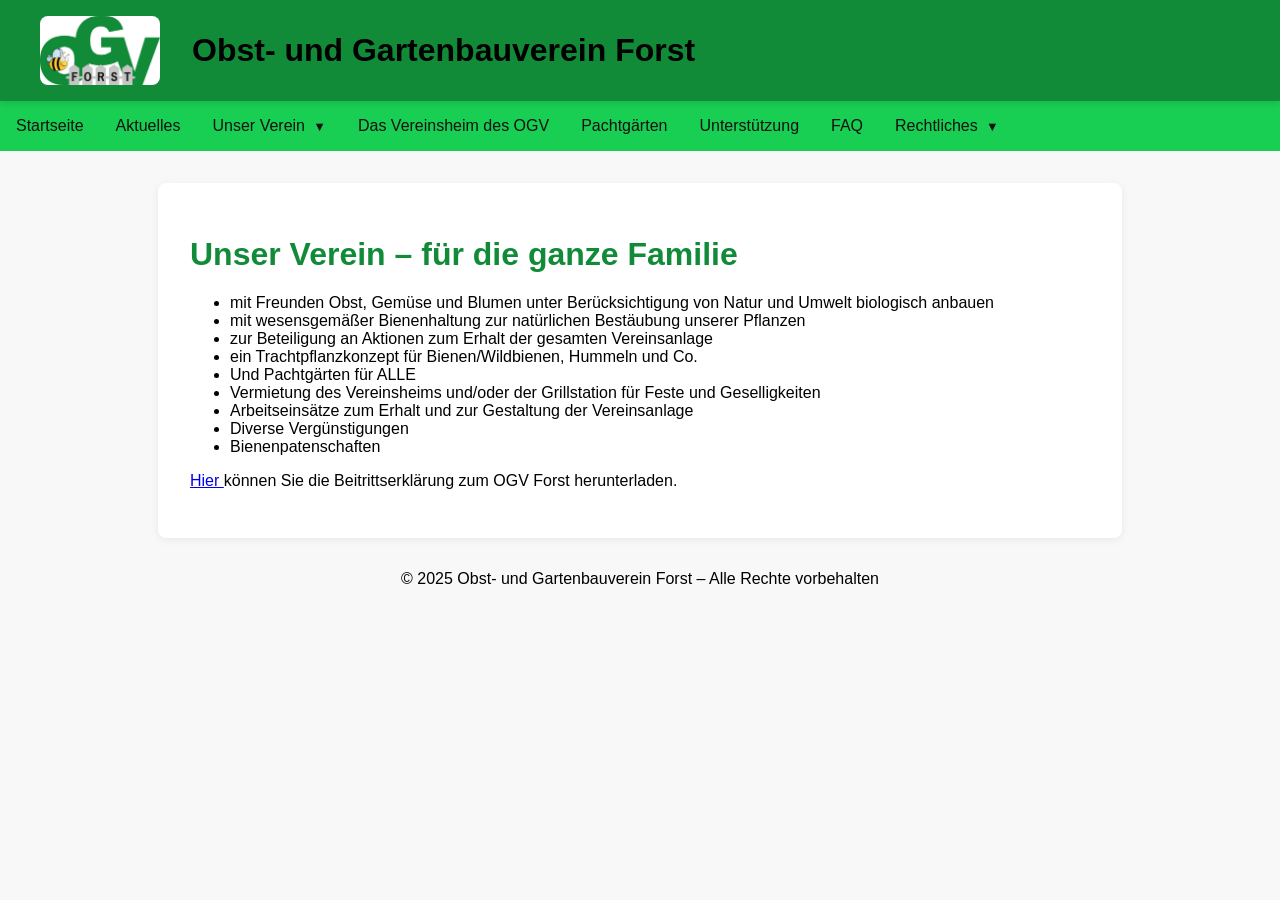
<file: unser-verein-fuer-die-ganze-familie.html>
﻿<!DOCTYPE html>
<html lang="de">
<head>
  <meta charset="UTF-8">
  <meta http-equiv="X-UA-Compatible" content="IE=EDGE">
  <meta name="viewport" content="width=device-width, initial-scale=1.0">
  <title>Obst- und Gartenbauverein Forst</title>
  <link rel="stylesheet" href="style.css">
</head>
<body class="index-home">
  <div id="header-include"></div>
  <main>
    <h1>Unser Verein – für die ganze Familie</h1>
    <ul>
      <li>mit Freunden Obst, Gemüse und Blumen unter Berücksichtigung von Natur und Umwelt biologisch anbauen</li>
      <li>mit wesensgemäßer Bienenhaltung zur natürlichen Bestäubung unserer Pflanzen</li>
      <li>zur Beteiligung an Aktionen zum Erhalt der gesamten Vereinsanlage</li>
      <li>ein Trachtpflanzkonzept für Bienen/Wildbienen, Hummeln und Co.</li>
      <li>Und Pachtgärten für ALLE</li>
      <li>Vermietung des Vereinsheims und/oder der Grillstation für Feste und Geselligkeiten</li>
      <li>Arbeitseinsätze zum Erhalt und zur Gestaltung der Vereinsanlage</li>
      <li>Diverse Vergünstigungen</li>
      <li>Bienenpatenschaften</li>
    </ul>
    <p>
      <a href="Files/OGVBeitrittserklaerung.pdf" target="_blank" rel="noopener">
        Hier
      </a>
      können Sie die Beitrittserklärung zum OGV Forst herunterladen.
    </p>
  </main>
  <footer>
    &copy; 2025 Obst- und Gartenbauverein Forst &ndash; Alle Rechte vorbehalten
  </footer>
  <script src="menu.js"></script>
  <script src="header.js"></script>
</body>
</html>
</file>
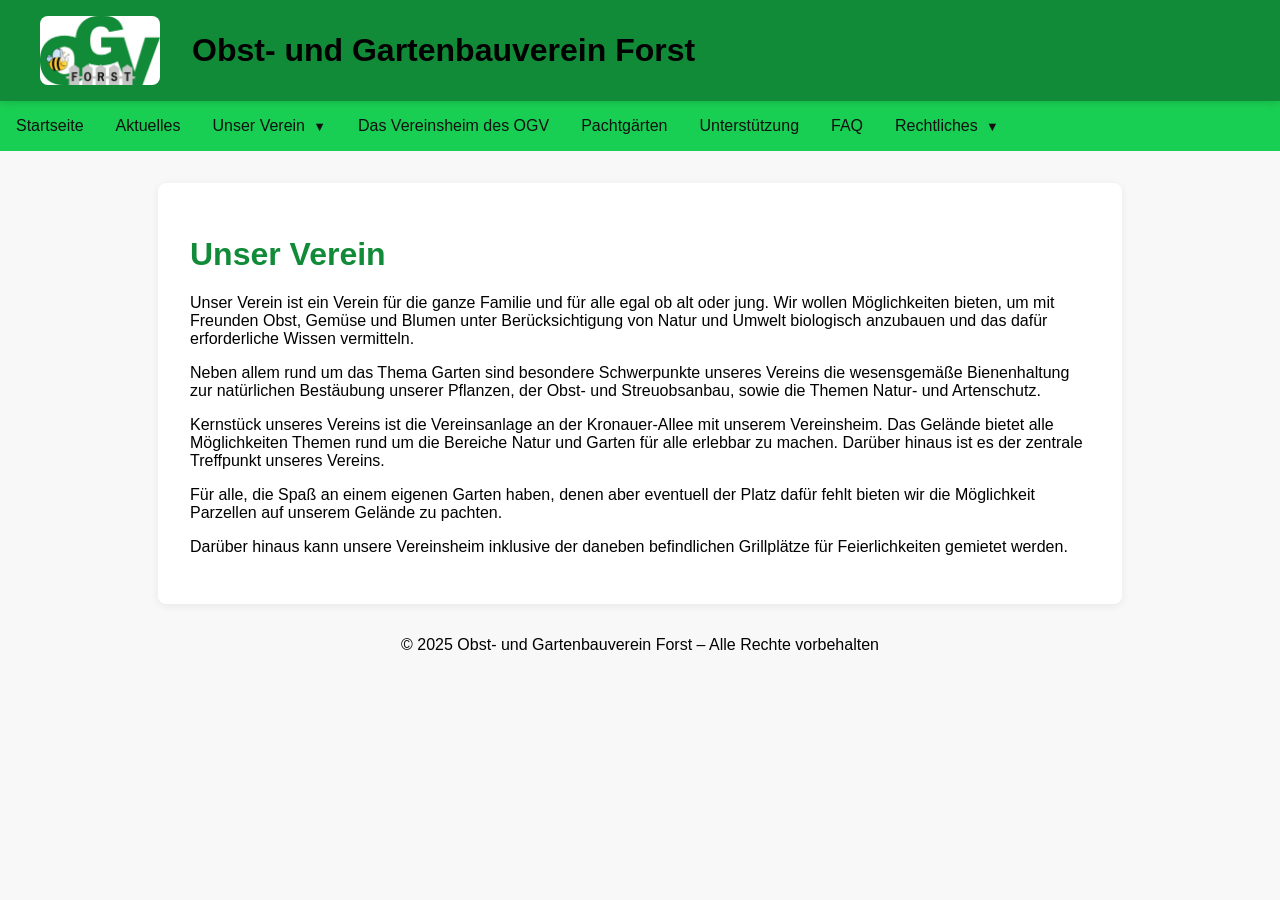
<file: unser-verein.html>
﻿<!DOCTYPE html>
<html lang="de">
<head>
  <meta charset="UTF-8">
  <meta http-equiv="X-UA-Compatible" content="IE=EDGE">
  <meta name="viewport" content="width=device-width, initial-scale=1.0">
  <title>Obst- und Gartenbauverein Forst</title>
  <link rel="stylesheet" href="style.css">
</head>
<body class="index-home">
  <div id="header-include"></div>
  <main>
    <h1>Unser Verein</h1>
    <p>Unser Verein ist ein Verein für die ganze Familie und für alle egal ob alt oder jung. Wir wollen Möglichkeiten bieten, um mit Freunden Obst, Gemüse und Blumen unter Berücksichtigung von Natur und Umwelt biologisch anzubauen und das dafür erforderliche Wissen vermitteln.</p>
    <p>Neben allem rund um das Thema Garten sind besondere Schwerpunkte unseres Vereins die wesensgemäße Bienenhaltung zur natürlichen Bestäubung unserer Pflanzen, der Obst- und Streuobsanbau, sowie die Themen Natur- und Artenschutz.</p>
    <p>Kernstück unseres Vereins ist die Vereinsanlage an der Kronauer-Allee mit unserem Vereinsheim. Das Gelände bietet alle Möglichkeiten Themen rund um die Bereiche Natur und Garten für alle erlebbar zu machen. Darüber hinaus ist es der zentrale Treffpunkt unseres Vereins.</p>
    <p>Für alle, die Spaß an einem eigenen Garten haben, denen aber eventuell der Platz dafür fehlt bieten wir die Möglichkeit Parzellen auf unserem Gelände zu pachten.</p>
    <p>Darüber hinaus kann unsere Vereinsheim inklusive der daneben befindlichen Grillplätze für Feierlichkeiten gemietet werden.</p>
  </main>
   <footer>
    &copy; 2025 Obst- und Gartenbauverein Forst &ndash; Alle Rechte vorbehalten
  </footer>
  <script src="menu.js"></script>
  <script src="header.js"></script>
</body>
</html>
</file>
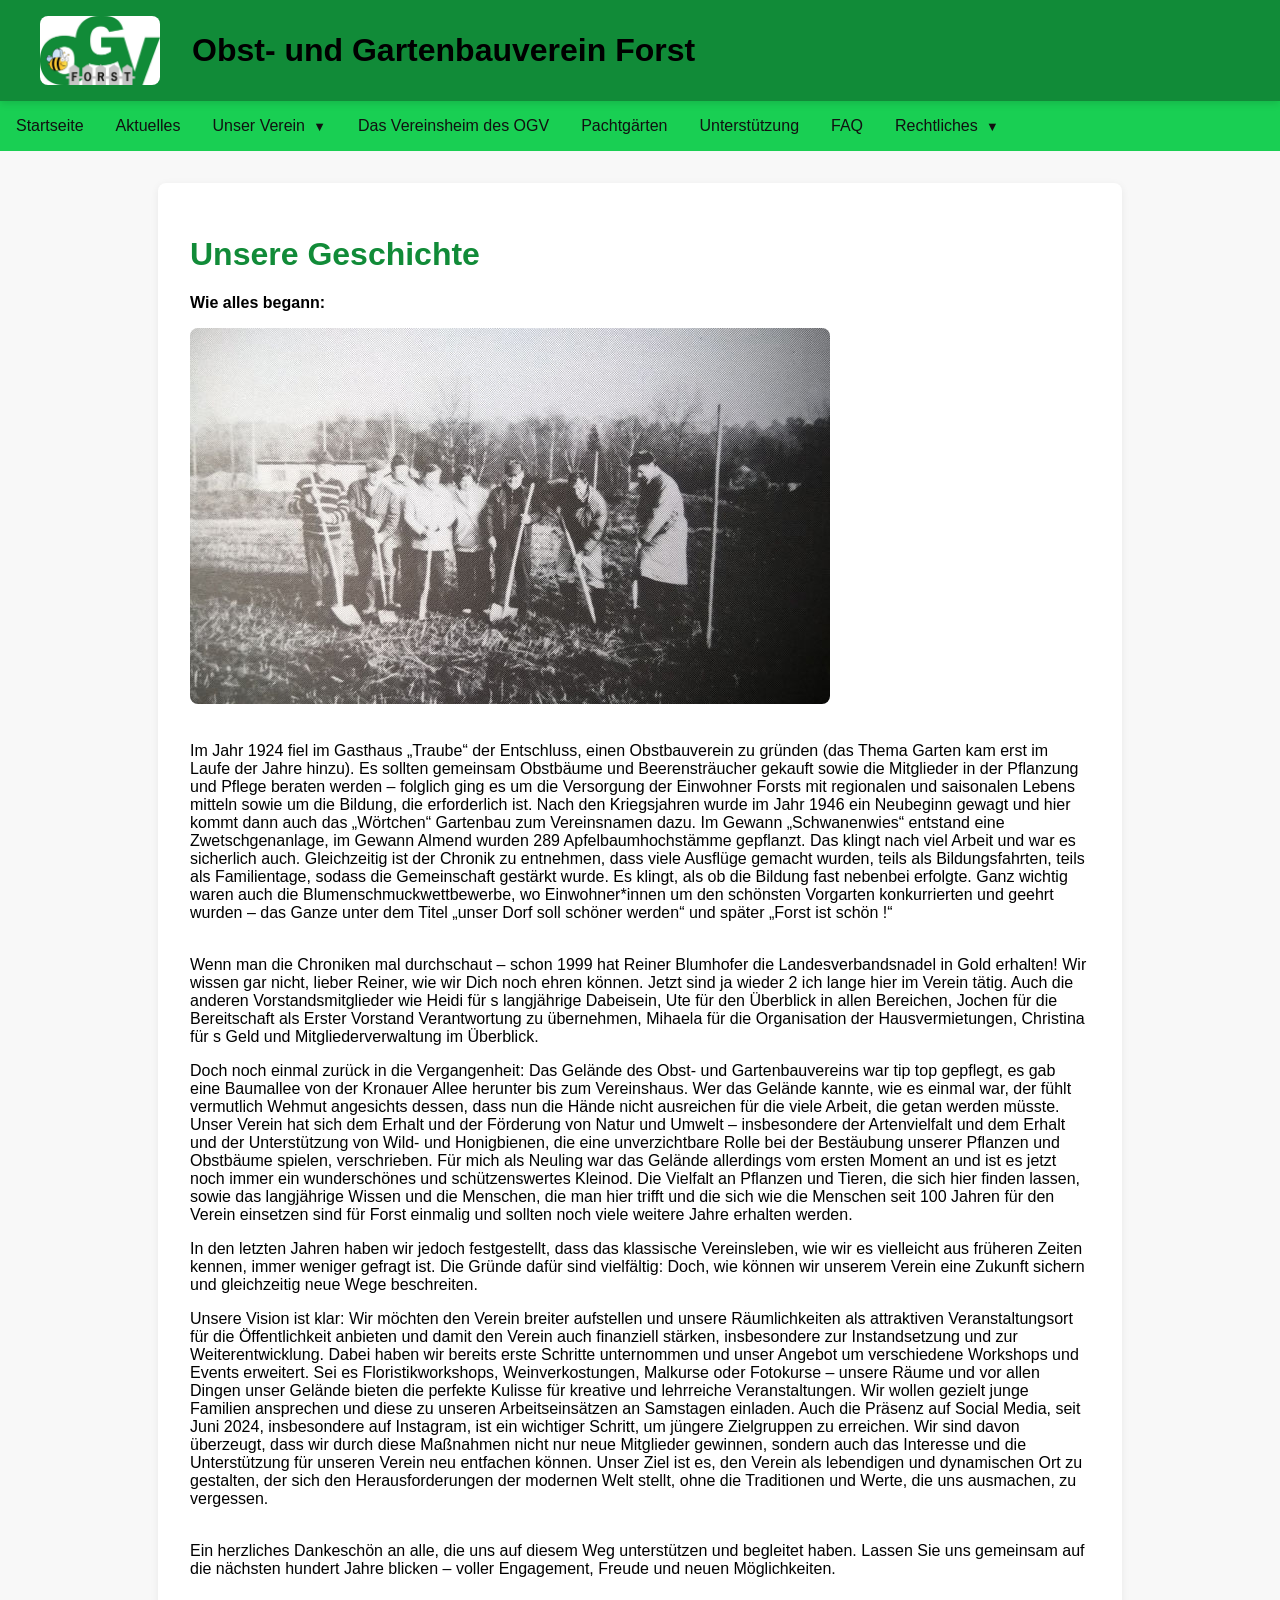
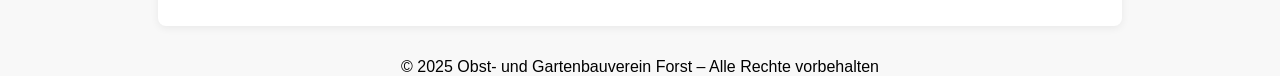
<file: unsere-geschichte.html>
﻿<!DOCTYPE html>
<html lang="de">
<head>
  <meta charset="UTF-8">
  <meta http-equiv="X-UA-Compatible" content="IE=EDGE">
  <meta name="viewport" content="width=device-width, initial-scale=1.0">
  <title>Obst- und Gartenbauverein Forst</title>
  <link rel="stylesheet" href="style.css">
</head>
<body class="index-home">
  <div id="header-include"></div>
  <main>
    <h1>Unsere Geschichte</h1>
    <p><strong>Wie alles begann:</strong></p>
    <img src="images/Spatenstich.jpg" alt="Spatenstich">
    <p><br>Im Jahr 1924 fiel im Gasthaus „Traube“ der Entschluss, einen Obstbauverein zu gründen (das
    Thema Garten kam erst im Laufe der Jahre hinzu). Es sollten gemeinsam Obstbäume und
    Beerensträucher gekauft sowie die Mitglieder in der Pflanzung und Pflege beraten werden –
    folglich ging es um die Versorgung der Einwohner Forsts mit regionalen und saisonalen Lebens
    mitteln sowie um die Bildung, die erforderlich ist. Nach den Kriegsjahren wurde im Jahr 1946 ein
    Neubeginn gewagt und hier kommt dann auch das „Wörtchen“ Gartenbau zum Vereinsnamen
    dazu. Im Gewann „Schwanenwies“ entstand eine Zwetschgenanlage, im Gewann Almend wurden
    289 Apfelbaumhochstämme gepflanzt. Das klingt nach viel Arbeit und war es sicherlich auch.
    Gleichzeitig ist der Chronik zu entnehmen, dass viele Ausflüge gemacht wurden, teils als
    Bildungsfahrten, teils als Familientage, sodass die Gemeinschaft gestärkt wurde. Es klingt, als ob
    die Bildung fast nebenbei erfolgte. Ganz wichtig waren auch die Blumenschmuckwettbewerbe, wo
    Einwohner*innen um den schönsten Vorgarten konkurrierten und geehrt wurden – das Ganze
    unter dem Titel „unser Dorf soll schöner werden“ und später „Forst ist schön !“</p>
    <p><br>Wenn man die Chroniken mal durchschaut – schon 1999 hat Reiner Blumhofer die
    Landesverbandsnadel in Gold erhalten! Wir wissen gar nicht, lieber Reiner, wie wir Dich noch
    ehren können. Jetzt sind ja wieder 2 ich lange hier im Verein tätig. Auch die anderen Vorstandsmitglieder wie Heidi
    für s langjährige Dabeisein, Ute für den Überblick in allen Bereichen, Jochen für die Bereitschaft als Erster Vorstand Verantwortung zu übernehmen, Mihaela für die Organisation der Hausvermietungen,
    Christina für s Geld und Mitgliederverwaltung im Überblick.<br></p>
    <p>Doch noch einmal zurück in die Vergangenheit: Das Gelände des Obst- und Gartenbauvereins war
    tip top gepflegt, es gab eine Baumallee von der Kronauer Allee herunter bis zum Vereinshaus. Wer
    das Gelände kannte, wie es einmal war, der fühlt vermutlich Wehmut angesichts dessen, dass nun
    die Hände nicht ausreichen für die viele Arbeit, die getan werden müsste.
    Unser Verein hat sich dem Erhalt und der Förderung von Natur und Umwelt – insbesondere der
    Artenvielfalt und dem Erhalt und der Unterstützung von Wild- und Honigbienen, die eine
    unverzichtbare Rolle bei der Bestäubung unserer Pflanzen und Obstbäume spielen, verschrieben.
    Für mich als Neuling war das Gelände allerdings vom ersten Moment an und ist es jetzt noch
    immer ein wunderschönes und schützenswertes Kleinod. Die Vielfalt an Pflanzen und Tieren, die
    sich hier finden lassen, sowie das langjährige Wissen und die Menschen, die man hier trifft und die
    sich wie die Menschen seit 100 Jahren für den Verein einsetzen sind für Forst einmalig und sollten
    noch viele weitere Jahre erhalten werden.</p>
    <p>In den letzten Jahren haben wir jedoch festgestellt, dass das klassische Vereinsleben, wie wir es
    vielleicht aus früheren Zeiten kennen, immer weniger gefragt ist. Die Gründe dafür sind vielfältig:
    Doch, wie können wir unserem Verein eine Zukunft sichern und gleichzeitig neue Wege
    beschreiten.<br></p>
    <p>Unsere Vision ist klar: Wir möchten den Verein breiter aufstellen und unsere Räumlichkeiten als
    attraktiven Veranstaltungsort für die Öffentlichkeit anbieten und damit den Verein auch finanziell
    stärken, insbesondere zur Instandsetzung und zur Weiterentwicklung. Dabei haben wir bereits
    erste Schritte unternommen und unser Angebot um verschiedene Workshops und Events
    erweitert. Sei es Floristikworkshops, Weinverkostungen, Malkurse oder Fotokurse – unsere Räume
    und vor allen Dingen unser Gelände bieten die perfekte Kulisse für kreative und lehrreiche
    Veranstaltungen.
    Wir wollen gezielt junge Familien ansprechen und diese zu unseren Arbeitseinsätzen an
    Samstagen einladen.
    Auch die Präsenz auf Social Media, seit Juni 2024, insbesondere auf Instagram, ist ein wichtiger
    Schritt, um jüngere Zielgruppen zu erreichen.
    Wir sind davon überzeugt, dass wir durch diese Maßnahmen nicht nur neue Mitglieder gewinnen,
    sondern auch das Interesse und die Unterstützung für unseren Verein neu entfachen können.
    Unser Ziel ist es, den Verein als lebendigen und dynamischen Ort zu gestalten, der sich den
    Herausforderungen der modernen Welt stellt, ohne die Traditionen und Werte, die uns
    ausmachen, zu vergessen.</p>
    <p><br>Ein herzliches Dankeschön an alle, die uns auf diesem Weg unterstützen und begleitet haben.
    Lassen Sie uns gemeinsam auf die nächsten hundert Jahre blicken – voller Engagement, Freude und
    neuen Möglichkeiten.</p>
  </main>
  <button id="back-to-top" title="Nach oben">↑</button>
  <footer>
    &copy; 2025 Obst- und Gartenbauverein Forst &ndash; Alle Rechte vorbehalten
  </footer>
  <script src="menu.js"></script>
  <script src="header.js"></script>
  <script>
    window.addEventListener('scroll', function() {
      const btn = document.getElementById('back-to-top');
      if (window.scrollY > 300) {
        btn.classList.add('show');
      } else {
        btn.classList.remove('show');
      }
    });
    document.getElementById('back-to-top').onclick = function() {
      window.scrollTo({ top: 0, behavior: 'smooth' });
    };
  </script>
</body>
</html>
</file>
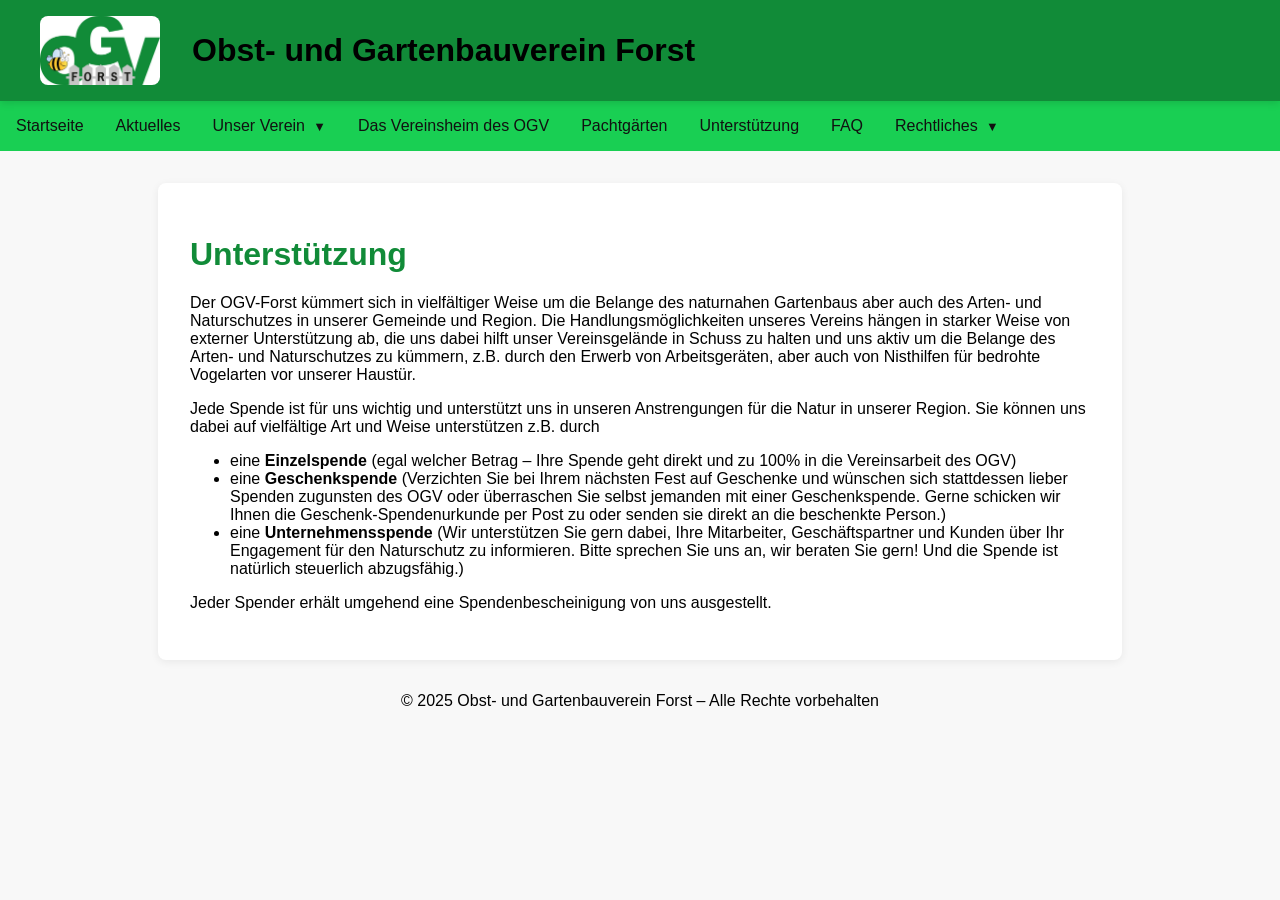
<file: unterstuetzung.html>
﻿<!DOCTYPE html>
<html lang="de">
<head>
  <meta charset="UTF-8">
  <meta http-equiv="X-UA-Compatible" content="IE=EDGE">
  <meta name="viewport" content="width=device-width, initial-scale=1.0">
  <title>Obst- und Gartenbauverein Forst</title>
  <link rel="stylesheet" href="style.css">
</head>
<body class="index-home">
  <div id="header-include"></div>
  <main>
    <h1>Unterstützung</h1>
    <p>Der OGV-Forst kümmert sich in vielfältiger Weise um die Belange des naturnahen Gartenbaus aber auch des Arten- und Naturschutzes in unserer Gemeinde und Region. Die Handlungsmöglichkeiten unseres Vereins hängen in starker Weise von externer Unterstützung ab, die uns dabei hilft unser Vereinsgelände in Schuss zu halten und uns aktiv um die Belange des Arten- und Naturschutzes zu kümmern, z.B. durch den Erwerb von Arbeitsgeräten, aber auch von Nisthilfen für bedrohte Vogelarten vor unserer Haustür.</p>
    <p>Jede Spende ist für uns wichtig und unterstützt uns in unseren Anstrengungen für die Natur in unserer Region. Sie können uns dabei auf vielfältige Art und Weise unterstützen z.B. durch</p>
    <ul>
      <li>eine <strong>Einzelspende</strong> (egal welcher Betrag – Ihre Spende geht direkt und zu 100% in die Vereinsarbeit des OGV)</li>
      <li>eine <strong>Geschenkspende</strong> (Verzichten Sie bei Ihrem nächsten Fest auf Geschenke und wünschen sich stattdessen lieber Spenden zugunsten des OGV oder überraschen Sie selbst jemanden mit einer Geschenkspende. Gerne schicken wir Ihnen die Geschenk-Spendenurkunde per Post zu oder senden sie direkt an die beschenkte Person.)</li>
      <li>eine <strong>Unternehmensspende</strong> (Wir unterstützen Sie gern dabei, Ihre Mitarbeiter, Geschäftspartner und Kunden über Ihr Engagement für den Naturschutz zu informieren. Bitte sprechen Sie uns an, wir beraten Sie gern! Und die Spende ist natürlich steuerlich abzugsfähig.)</li>
    </ul>
    <p>Jeder Spender erhält umgehend eine Spendenbescheinigung von uns ausgestellt.</p>
  </main>
  <footer>
    &copy; 2025 Obst- und Gartenbauverein Forst &ndash; Alle Rechte vorbehalten
  </footer>
  <script src="menu.js"></script>
  <script src="header.js"></script>
</body>
</html>
</file>
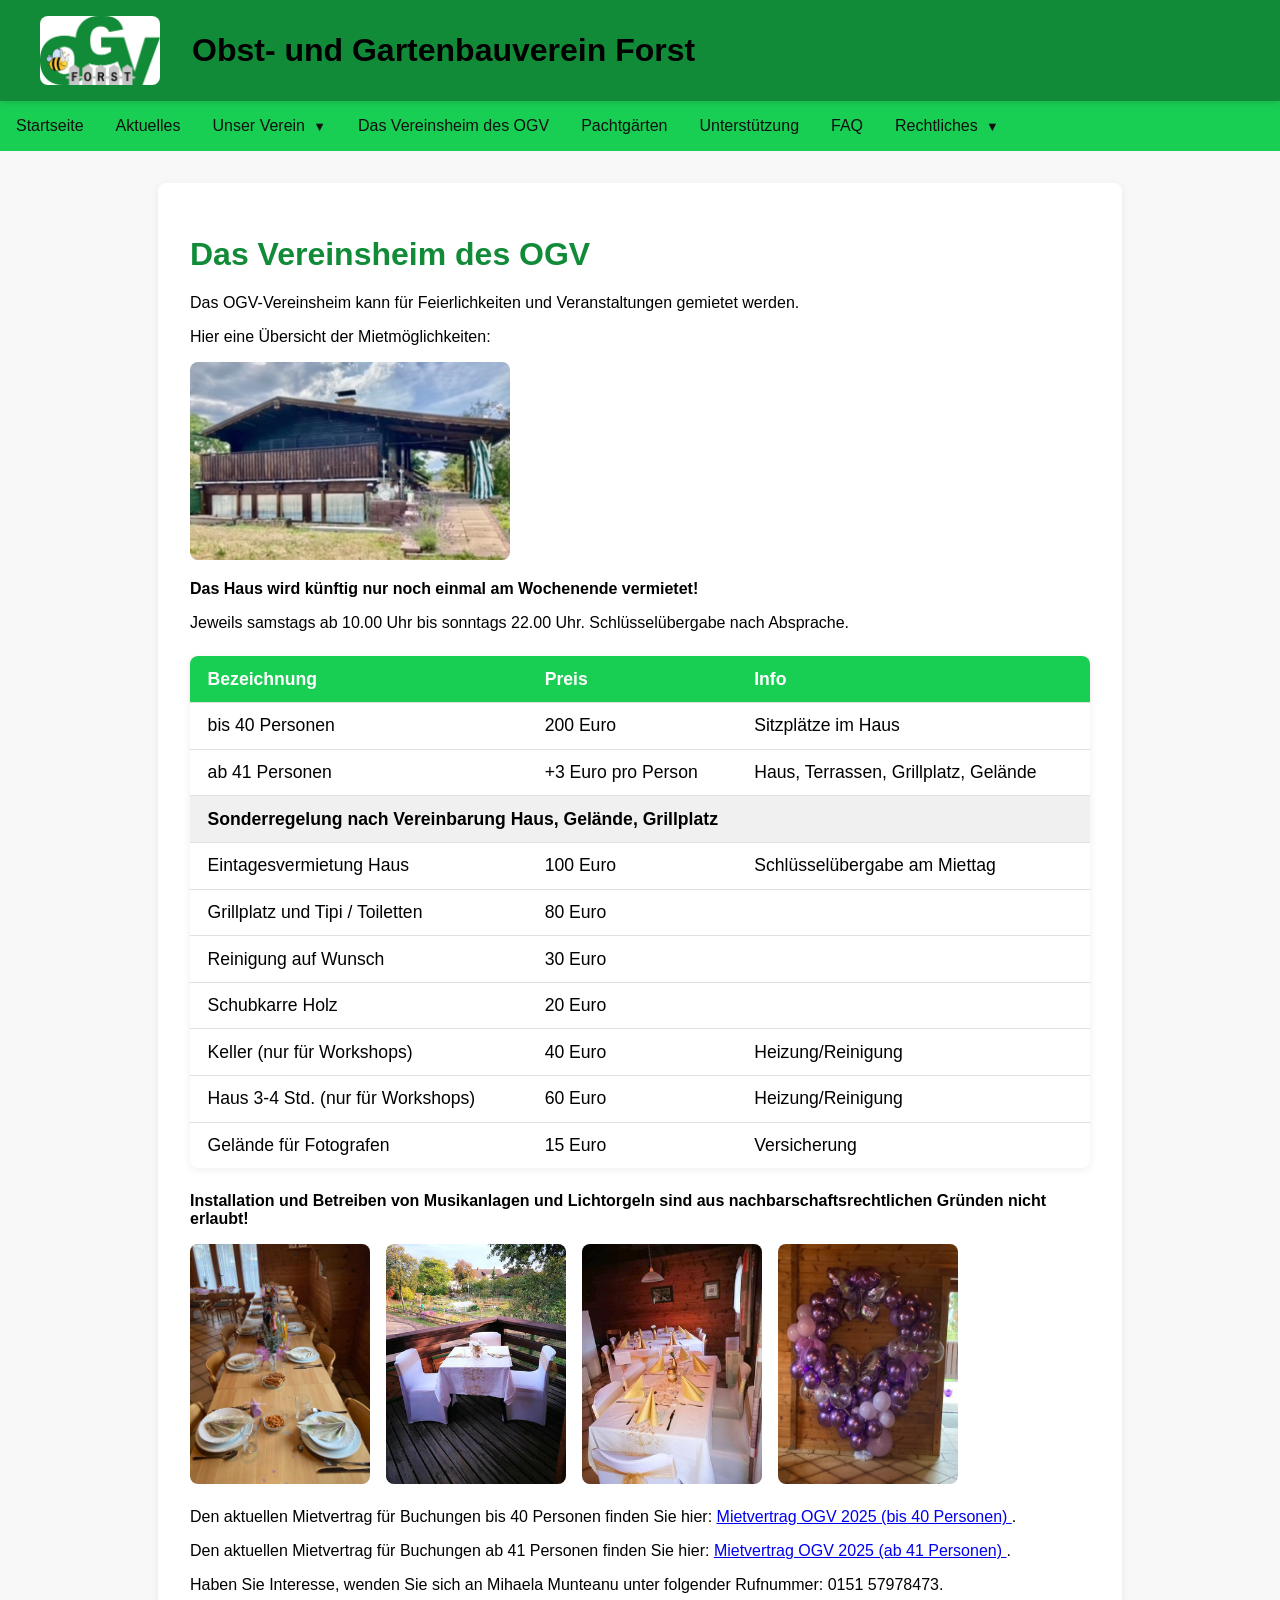
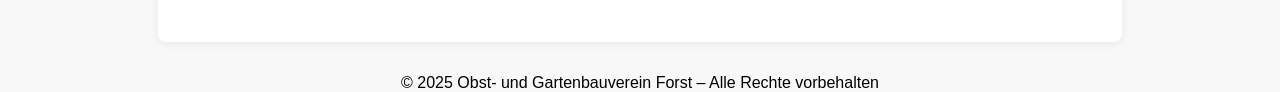
<file: vereinsheim.html>
﻿<!DOCTYPE html>
<html lang="de">
<head>
  <meta charset="UTF-8">
  <meta http-equiv="X-UA-Compatible" content="IE=EDGE">
  <meta name="viewport" content="width=device-width, initial-scale=1.0">
  <title>Obst- und Gartenbauverein Forst</title>
  <link rel="stylesheet" href="style.css">
</head>
<body class="index-home">
  <div id="header-include"></div>
  <main>
    <h1>Das Vereinsheim des OGV</h1>
    <p>Das OGV-Vereinsheim kann für Feierlichkeiten und Veranstaltungen gemietet werden.</p>
    <p>Hier eine Übersicht der Mietmöglichkeiten:</p>
    <img src="images/ogv-forst-haus.jpeg" alt="OGV Vereinsheim" style="max-width:750px;">
    <p><strong>Das Haus wird künftig nur noch einmal am Wochenende vermietet!</strong></p>
    <p>Jeweils samstags ab 10.00 Uhr bis sonntags 22.00 Uhr. Schlüsselübergabe nach Absprache.</p>
    <ul id="mietmoeglichkeiten"></ul>
    <table id="mietmoeglichkeiten-tabelle">
      <thead>
        <tr>
          <th>Bezeichnung</th>
          <th>Preis</th>
          <th>Info</th>
        </tr>
      </thead>
      <tbody>
        <!-- Wird per JS gefüllt -->
      </tbody>
    </table>
    <p><strong>Installation und Betreiben von Musikanlagen und Lichtorgeln sind aus nachbarschaftsrechtlichen Gründen nicht erlaubt!</strong></p>
    <div class="bilderreihe" style="flex-wrap:nowrap; overflow-x:auto;">
      <img src="images/Vereinsheim/Vereinsheim0.jpg" alt="">
      <img src="images/Vereinsheim/Vereinsheim1.jpg" alt="">
      <img src="images/Vereinsheim/Vereinsheim2.jpg" alt="">
      <img src="images/Vereinsheim/Vereinsheim3.jpg" alt="">
    </div>
    <p>
      Den aktuellen Mietvertrag für Buchungen bis 40 Personen finden Sie hier:
      <a href="Files/OGV-Mietvertrag-u40.pdf" target="_blank" rel="noopener">
        Mietvertrag OGV 2025 (bis 40 Personen)
      </a>.
    </p>
    <p>
      Den aktuellen Mietvertrag für Buchungen ab 41 Personen finden Sie hier:
      <a href="Files/OGV-Mietvertrag-ue40.pdf" target="_blank" rel="noopener">
        Mietvertrag OGV 2025 (ab 41 Personen)
      </a>.
    </p>
    <p id="vereinsheim-kontakt"></p>
  </main>
  <footer>
    &copy; 2025 Obst- und Gartenbauverein Forst &ndash; Alle Rechte vorbehalten
  </footer>
  <button id="back-to-top" title="Nach oben">↑</button>
  <script src="menu.js"></script>
  <script src="header.js"></script>
  <script src="vereinsheim.js"></script>
  <script>
    window.addEventListener('scroll', function() {
      const btn = document.getElementById('back-to-top');
      if (window.scrollY > 300) {
        btn.classList.add('show');
      } else {
        btn.classList.remove('show');
      }
    });
    document.getElementById('back-to-top').onclick = function() {
      window.scrollTo({ top: 0, behavior: 'smooth' });
    };
  </script>
</body>
</html>
</file>
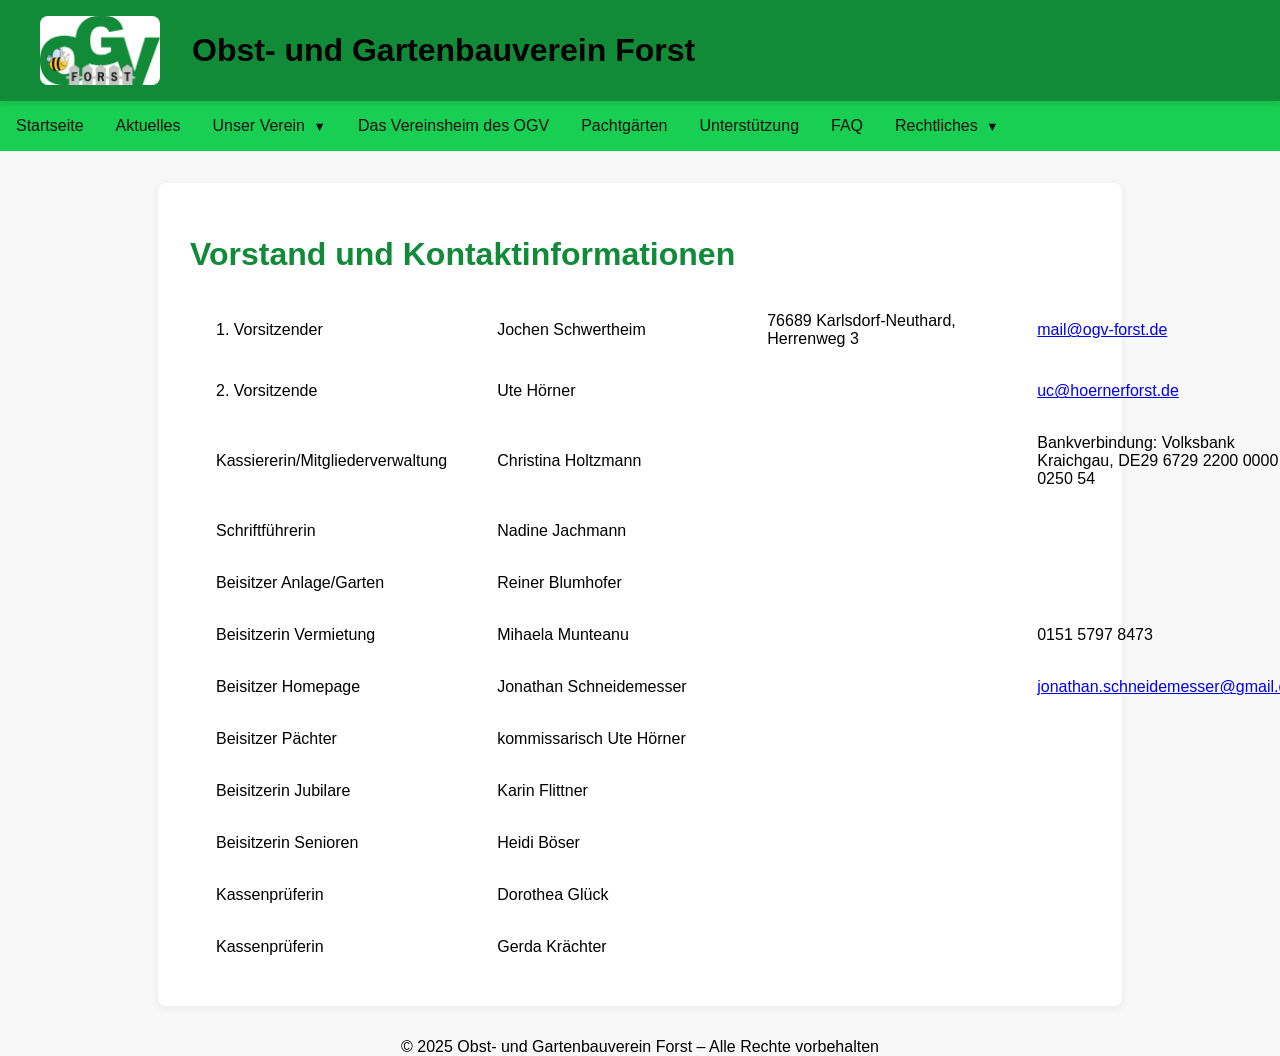
<file: vorstand-und-kontaktinformationen.html>
﻿<!DOCTYPE html>
<html lang="de">
<head>
  <meta charset="UTF-8">
  <meta http-equiv="X-UA-Compatible" content="IE=EDGE">
  <meta name="viewport" content="width=device-width, initial-scale=1.0">
  <title>Obst- und Gartenbauverein Forst</title>
  <link rel="stylesheet" href="style.css">
</head>
<body class="index-home">
  <div id="header-include"></div>
 <main>
  <h1>Vorstand und Kontaktinformationen</h1>
  <table id="vorstand-tabelle">
    <tbody>
      <!-- Wird per JS gefüllt -->
    </tbody>
  </table>
</main>
  <button id="back-to-top" title="Nach oben">↑</button>
  <footer>
    &copy; 2025 Obst- und Gartenbauverein Forst &ndash; Alle Rechte vorbehalten
  </footer>
  <script src="menu.js"></script>
  <script src="header.js"></script>
  <script src="vorstand.js"></script>
  <script>
    window.addEventListener('scroll', function() {
      const btn = document.getElementById('back-to-top');
      if (window.scrollY > 300) {
        btn.classList.add('show');
      } else {
        btn.classList.remove('show');
      }
    });
    document.getElementById('back-to-top').onclick = function() {
      window.scrollTo({ top: 0, behavior: 'smooth' });
    };
  </script>
</body>
</html>
</file>
<file: style.css>
/* style.css */

/* ---------- Gemeinsame Basis ---------- */
body {
  font-family: 'Lato', Arial, sans-serif;
  margin: 0;
  background: #f8f8f8;
}
header {
  background: #118b38;
  color: #fff;
  padding: 1em 0;
  position: sticky;
  top: 0;
  z-index: 1000;
  box-shadow: 0 2px 8px #0002;
}
header h1 {
  color: #000000;
}
header h1, header span { margin: 0; }
nav { 
  background: #19cf53; 
  position: static;
  top: 0px; /* exakt die Höhe des Headers */
  z-index: 999;
}
nav ul {
  list-style: none;
  margin: 0;
  padding: 0;
  display: flex;
  flex-wrap: wrap;
}
nav li { margin: 0; }
nav a {
  display: block;
  color: #111 !important;
  text-decoration: none;
  padding: 1em;
}
nav a:hover { 
  background: #0a5422; 
  color: #fff !important;
}
footer { text-align: center; margin-top: 2em; }

/* ---------- Index-Design ---------- */
body.index-home .slider-wrapper {
  max-width: 1200px;
  margin: 2em auto;
  position: relative;
}
body.index-home .slider {
  position: relative;
  overflow: hidden;
  border-radius: 8px;
  box-shadow: 0 2px 8px #0002;
}

body.index-home .slider-caption {
  background: rgba(0,0,0,0.5);
  color: #fff;
  padding: 1em;
  position: absolute;
  bottom: 0;
  width: 100%;
  text-align: center;
  left: 50%;
  transform: translateX(-50%);
}
body.index-home .slider-controls {
  position: absolute;
  top: 50%;
  width: 100%;
  display: flex;
  justify-content: space-between;
  pointer-events: none;
}
body.index-home .slider-controls button {
  background: rgba(0,0,0,0.4);
  border: none;
  color: #fff;
  font-size: 2em;
  cursor: pointer;
  pointer-events: all;
  padding: 0 0.5em;
  border-radius: 50%;
}
@keyframes fadein { from { opacity: 0; } to { opacity: 1; } }
body.index-home .main-content {
  max-width: 1200px;
  margin: 2em auto;
  background: #fff;
  border-radius: 8px;
  box-shadow: 0 2px 8px #0001;
  padding: 2em;
}
body.index-home .flex-row { display: flex; flex-wrap: wrap; gap: 2em; }
body.index-home .flex-col { flex: 1 1 200px; min-width: 200px; text-align: center; }
body.index-home .flex-col img { max-width: 128px; margin-bottom: 1em; }
body.index-home .schwerpunkte { margin-top: 2em; }
body.index-home .schwerpunkte .flex-col img { max-width: 128px; }
body.index-home .slide img {
  width: 100%;
  height: 500px;
  object-fit: cover;
  display: block;
}
body.index-home header img { max-width:120px; max-height:80px; border-radius:8px; margin-right:1em; }

/* ---------- Aktuelles-Design (Standard für alle anderen Seiten) ---------- */
main {
  max-width: 900px;
  margin: 2em auto;
  background: #fff;
  border-radius: 8px;
  box-shadow: 0 2px 8px #0001;
  padding: 2em;
  opacity: 0;
  transform: translateY(20px);
  transition: opacity 1s ease, transform 1s cubic-bezier(.4,2,.6,1);
}
body.page-loaded main {
  opacity: 1;
  transform: translateY(0);
}
h1, h2 { color: #118b38; }
hr { border: none; border-top: 1px solid #ccc; margin: 2em 0; }
img { max-width: 100%; height: auto; border-radius: 8px; }

/* ---------- Menü Dropdown ---------- */
.dropdown { position: relative; }
.submenu {
  display: none;
  position: absolute;
  background: #19cf53;
  list-style: none;
  margin: 0;
  padding: 0;
  min-width: 180px;
  z-index: 2001;
}
.dropdown:hover .submenu {
  display: block;
}
.submenu li a {
  padding: 1em;
  color: #111 !important;
  text-decoration: none;
  display: block;
  white-space: nowrap;
}
.submenu li a:hover {
  background: #0a5422;
  color: #fff !important;
}
nav ul li ul { display: none; }
nav ul li.touch-open > ul { display: block; }

.submenu-arrow {
  font-size: 0.8em;
  margin-left: 0.3em;
}

/* ---------- Responsive ---------- */
@media (max-width: 800px) {
  .flex-row { flex-direction: column; gap: 1em; }
  nav ul { flex-direction: column; overflow-y: auto; max-height: 90vh; }
  nav a { font-size: 1em; padding: 0.7em 1em; }
}

/* Vorstand & Kontaktinformationen – spezielles Styling */
body.vorstand-info main table {
  width: 100%;
  border-collapse: collapse;
  margin: 2em 0;
  background: #fff;
  border-radius: 8px;
  box-shadow: 0 2px 8px #0001;
  overflow: hidden;
}

body.vorstand-info main table th,
body.vorstand-info main table td {
  padding: 0.7em 1em;
  border-bottom: 1px solid #e0e0e0;
  text-align: left;
  font-size: 1em;
}

body.vorstand-info main table tr:last-child td {
  border-bottom: none;
}

body.vorstand-info main table th {
  background: #19cf53;
  color: #fff;
  font-weight: bold;
}

body.vorstand-info main table tr:nth-child(even) {
  background: #f8f8f8;
}

body.vorstand-info main h1 {
  margin-top: 0;
  color: #118b38;
}

body.vorstand-info main {
  max-width: 900px;
  margin: 2em auto;
  background: #fff;
  border-radius: 8px;
  box-shadow: 0 2px 8px #0001;
  padding: 2em;
}

/* Mehr Abstand in der Vorstandstabelle */
#vorstand-tabelle td, #vorstand-tabelle th {
  padding: 1em 1.5em;
  /* Optional: vertikaler Abstand erhöhen */
}
#vorstand-tabelle tr {
  height: 2.5em; /* Zeilenhöhe erhöhen */
}

#vorstand-tabelle td:nth-child(3),
#vorstand-tabelle th:nth-child(3) {
  min-width: 220px;   /* oder z.B. 250px */
  width: 30%;
}

#vorstand-tabelle td:nth-child(2),
#vorstand-tabelle th:nth-child(2) {
  min-width: 220px;   /* z.B. 180px, passe nach Wunsch an */
  width: 22%;
}

/* Bilderreihe */
.bilderreihe {
  display: flex;
  gap: 1em;           /* Abstand zwischen den Bildern */
  flex-wrap: nowrap;  /* Kein Umbruch, alle in einer Zeile */
  overflow-x: auto;   /* Bei kleinen Bildschirmen scrollbar */
  margin-bottom: 1.5em;
}
.bilderreihe img {
  max-width: 180px;   /* Passe die Breite nach Wunsch an */
  height: auto;
  border-radius: 8px;
  flex-shrink: 0;     /* Verhindert, dass die Bilder schrumpfen */
}

.slide {
  opacity: 0;
  transition: opacity 1.5s;
  position: absolute;
  width: 100%;
  top: 0;
  left: 0;
  z-index: 0;
}
.slide.active {
  opacity: 1;
  z-index: 1;
  position: relative;
}
.slider {
  position: relative;
}

#mietmoeglichkeiten {
  margin: 1em 0;
  padding-left: 1.5em;
}
#mietmoeglichkeiten li {
  margin-bottom: 0.5em;
  font-size: 1.1em;
  font-family: inherit;
}
.miet-text {
  flex: 1 1 auto;
  min-width: 180px;
}
.miet-preis {
  font-weight: bold;
  flex: 0 0 auto;
  text-align: right;
  white-space: nowrap;
  margin-left: 1em;
}
.miet-text {
  display: inline-block;
  min-width: 22em; /* Passe die Breite nach Bedarf an */
}
.miet-preis {
  font-weight: bold;
  /* color: #118b38; */ /* Farbe entfernt, jetzt schwarz */
  display: inline-block;
  min-width: 12em; /* Optional: sorgt für gleiche Ausrichtung */
}

#mietmoeglichkeiten-tabelle {
  width: 100%;
  border-collapse: collapse;
  margin: 1.5em 0;
  background: #fff;
  border-radius: 8px;
  box-shadow: 0 2px 8px #0001;
  overflow: hidden;
}
#mietmoeglichkeiten-tabelle th,
#mietmoeglichkeiten-tabelle td {
  padding: 0.7em 1em;
  border-bottom: 1px solid #e0e0e0;
  text-align: left;
  font-size: 1.1em;
}
#mietmoeglichkeiten-tabelle th {
  background: #19cf53;
  color: #fff;
  font-weight: bold;
}
#mietmoeglichkeiten-tabelle tr:last-child td {
  border-bottom: none;
}

.miet-ueberschrift {
  font-weight: bold;
  background: #f0f0f0;
  text-align: left;
  padding: 1em 0.5em;
  font-size: 1.1em;
}

.ticker {
  width: 100%;
  overflow: hidden;
  background: #fff;
  height: 80px;
  position: relative;
  border-top: none;
  border-bottom: none;
}
.ticker-content {
  display: inline-block;
  white-space: nowrap;
  animation: ticker-scroll 45s linear infinite;
  font-size: 45px;
  font-weight: bold;
  color: #118b38;
  padding: 0.5em 0;
}
.ticker-content span {
  text-decoration: none !important;
}
.ticker-content a {
  text-decoration: none !important;
  color: inherit;
}
.ticker .ticker-content a,
.ticker-content span a {
  text-decoration: none !important;
  color: inherit !important;
}
@keyframes ticker-scroll {
  0% { transform: translateX(0); }
  100% { transform: translateX(-50%); }
}

#back-to-top {
  display: none;
  position: fixed;
  bottom: 32px;
  right: 32px;
  z-index: 9999;
  background: #19cf53;
  color: #fff;
  border: none;
  border-radius: 50%;
  width: 48px;
  height: 48px;
  font-size: 2em;
  cursor: pointer;
  box-shadow: 0 2px 8px #0003;
  transition: opacity 0.3s;
  opacity: 0.8;
}
#back-to-top:hover {
  background: #118b38;
  opacity: 1;
}
#back-to-top.show {
  display: block;
}

#faq-list details {
  margin-bottom: 1em;
  background: #f8f8f8;
  border-radius: 6px;
  padding: 1em;
  box-shadow: 0 1px 4px #0001;
}
#faq-list summary {
  font-weight: bold;
  cursor: pointer;
  color: #118b38;
  font-size: 1.1em;
}
#faq-list details[open] summary {
  color: #19cf53;
}
</file>
